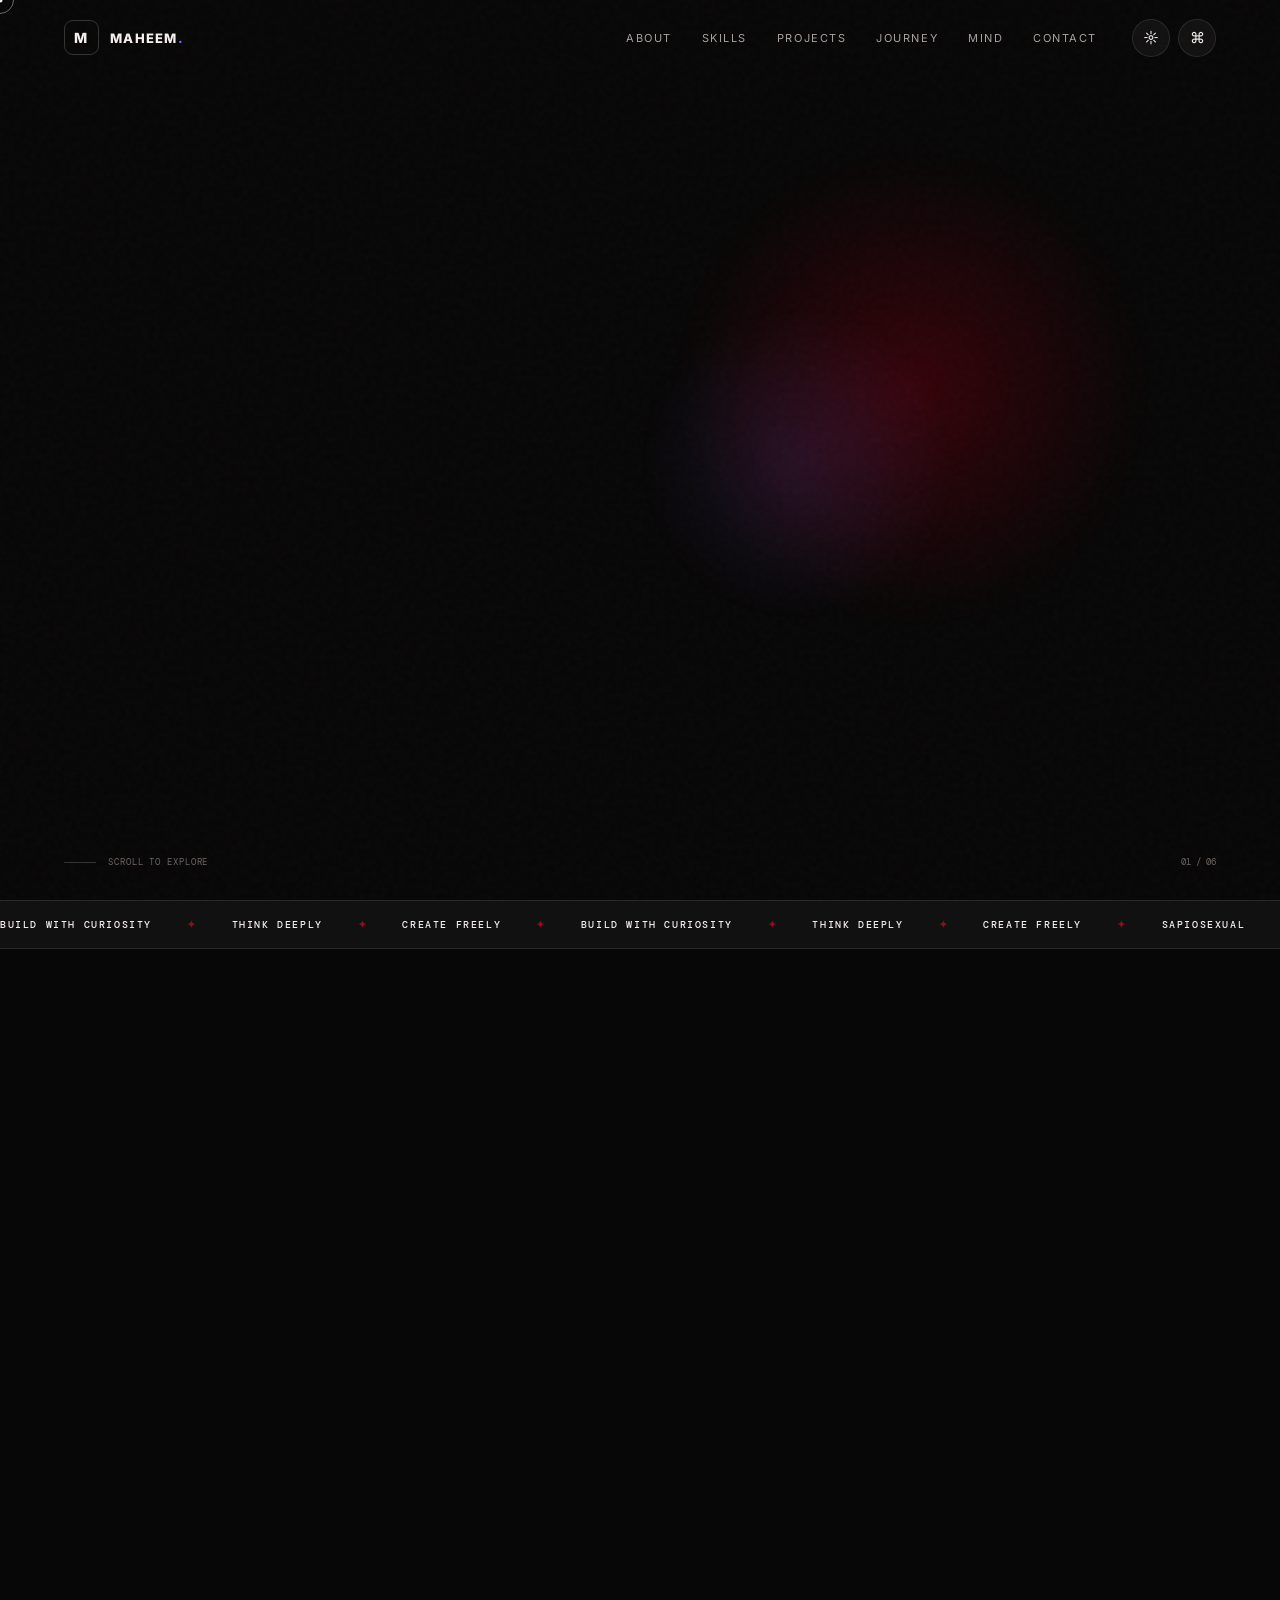
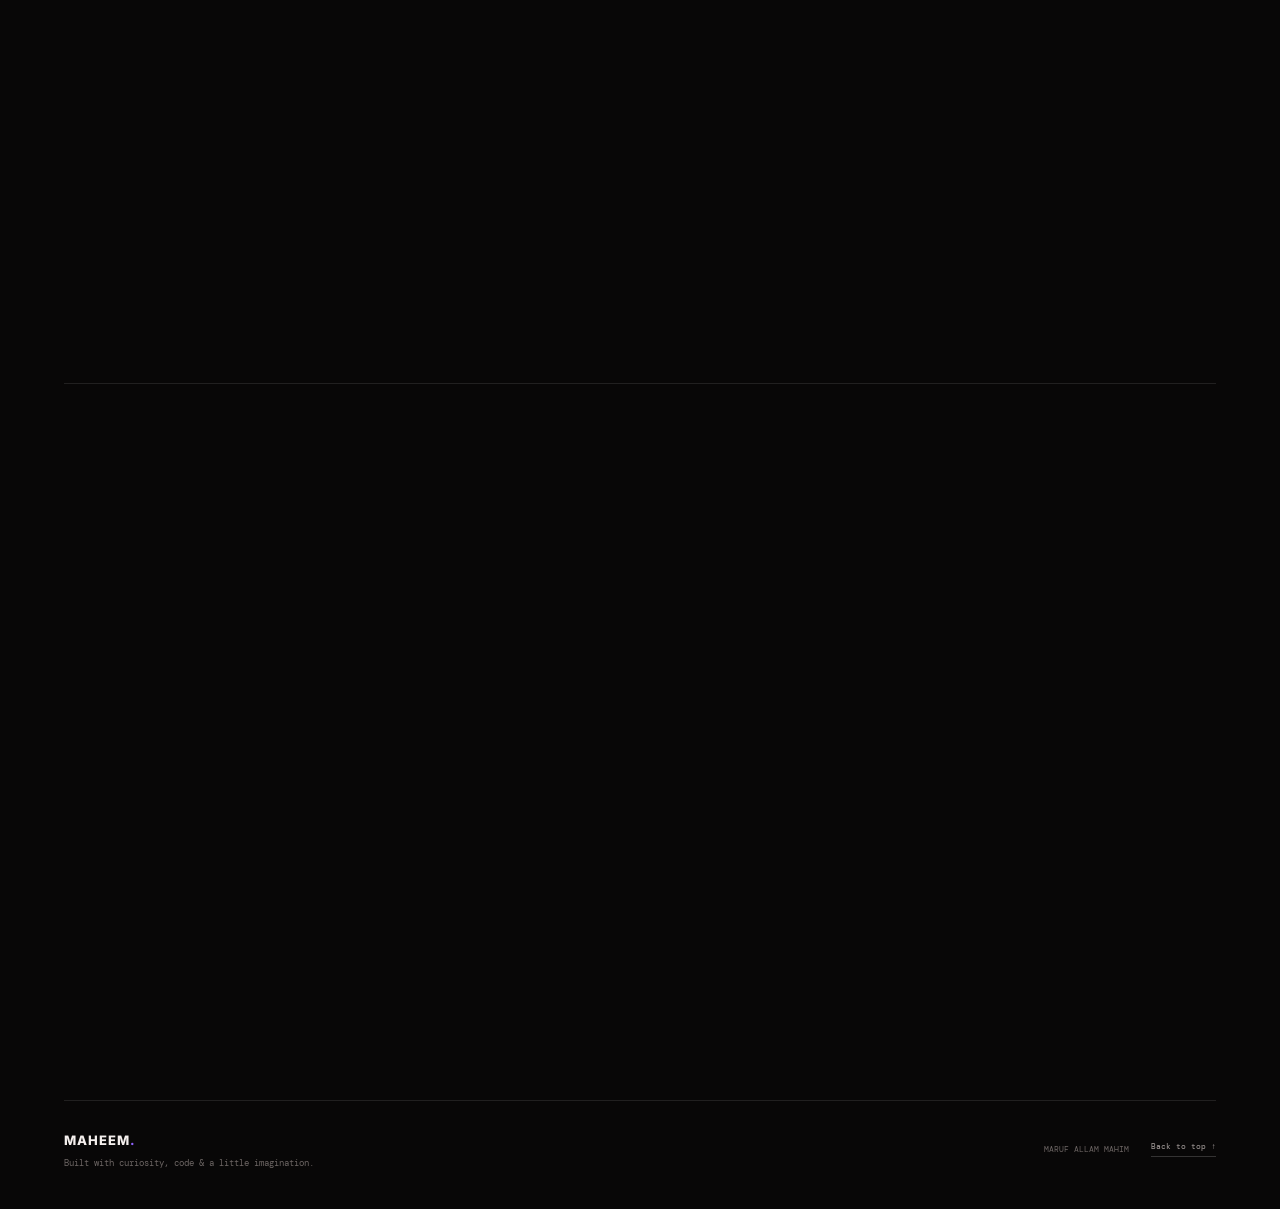
<file: index.html>
<!DOCTYPE html>
<html lang="en" data-theme="dark">
<head>
  <meta charset="UTF-8">
  <meta name="viewport" content="width=device-width, initial-scale=1.0">
  <meta name="theme-color" content="#63000D">
  <meta name="description" content="MARUF ALLAM MAHIM — MAHEEM's PORTFOLIO. Developer, novelist, writer, observer and problem solver. Android developer exploring technology, creativity and ideas.">
  <meta name="author" content="MARUF ALLAM MAHIM">
  <meta property="og:title" content="MARUF ALLAM MAHIM — MAHEEM's PORTFOLIO">
  <meta property="og:description" content="Developer • Novelist • Writer • Observer • Problem Solver">
  <meta property="og:type" content="website">
  <meta property="og:url" content="https://MarufAllamMahim.github.io/">
  <meta name="google-site-verification" content="VFd_uQuJEX0oYqwPrYd0XDRP-dD1o-F6LyBwrhhLYCM">
  <title>MARUF ALLAM MAHIM — MAHEEM's PORTFOLIO</title>
  <link rel="icon" href="assets/favicon.svg" type="image/svg+xml">
  <link rel="preconnect" href="https://fonts.googleapis.com">
  <link rel="preconnect" href="https://fonts.gstatic.com" crossorigin>
  <link href="https://fonts.googleapis.com/css2?family=DM+Mono:wght@400;500&family=Inter:wght@400;500;600;700;800&family=Playfair+Display:ital,wght@0,600;0,700;1,600&display=swap" rel="stylesheet">
  <link rel="stylesheet" href="css/style.css">
  <link rel="stylesheet" href="css/responsive-fix.css">
</head>
<body>
  <div class="preloader" id="preloader" aria-hidden="true">
    <div class="loader-mark">M<span>.</span></div>
    <div class="loader-line"><i></i></div>
  </div>

  <div class="noise" aria-hidden="true"></div>
  <div class="cursor-dot" id="cursorDot" aria-hidden="true"></div>
  <div class="cursor-ring" id="cursorRing" aria-hidden="true"></div>
  <canvas id="spaceCanvas" aria-hidden="true"></canvas>

  <header class="site-header" id="header">
    <a class="brand magnetic" href="#home" aria-label="MAHEEM home">
      <span class="brand-symbol">M</span>
      <span class="brand-name">MAHEEM<span>.</span></span>
    </a>

    <nav class="desktop-nav" aria-label="Primary navigation">
      <a href="#about">About</a>
      <a href="#skills">Skills</a>
      <a href="#projects">Projects</a>
      <a href="#journey">Journey</a>
      <a href="#mind">Mind</a>
      <a href="#contact">Contact</a>
    </nav>

    <div class="header-actions">
      <button class="icon-button" id="themeToggle" type="button" aria-label="Toggle theme" title="Toggle theme">
        <span id="themeIcon">☼</span>
      </button>

      <button class="icon-button command-trigger" id="commandTrigger" type="button" aria-label="Open command palette" title="Command palette">
        <span>⌘</span>
      </button>

      <button class="menu-toggle" id="menuToggle" type="button" aria-label="Open menu" aria-expanded="false">
        <span></span>
        <span></span>
      </button>
    </div>
  </header>

  <div class="mobile-menu" id="mobileMenu" aria-hidden="true">
    <a href="#about">01 — About</a>
    <a href="#skills">02 — Skills</a>
    <a href="#projects">03 — Projects</a>
    <a href="#journey">04 — Journey</a>
    <a href="#mind">05 — From My Mind</a>
    <a href="#contact">06 — Contact</a>
  </div>

  <main>

    <section class="hero section" id="home">
      <div class="hero-orb orb-a"></div>
      <div class="hero-orb orb-b"></div>

      <div class="hero-content reveal">
        <p class="eyebrow">
          <span class="status-dot"></span>
          Currently exploring Android & APIs
        </p>

        <h1>
          MARUF<br>
          <em>ALLAM MAHIM</em>
        </h1>

        <div class="hero-meta">
          <p class="hero-role">
            Developer <span>•</span>
            Novelist <span>•</span>
            Writer <span>•</span>
            Observer <span>•</span>
            Problem Solver
          </p>

          <p class="hero-intro">
            I build things that make life simpler — and explore ideas that make life more interesting.
          </p>
        </div>

        <div class="hero-actions">
          <a class="button button-primary magnetic" href="#projects">
            Explore My Work <span>↗</span>
          </a>

          <a class="button button-ghost magnetic" href="#about">
            More About Me <span>↓</span>
          </a>
        </div>
      </div>

      <div class="hero-quote reveal reveal-delay">
        <span class="quote-mark">“</span>

        <p>
          Behind every dream I carry,<br>
          there is someone I look up to.
        </p>

        <strong>I Think My father is my real hero.</strong>
      </div>

      <div class="scroll-cue" aria-hidden="true">
        <span></span>
        Scroll to explore
      </div>

      <div class="hero-index">01 / 06</div>
    </section>

    <section class="marquee" aria-label="Identity">
      <div class="marquee-track">
        <span>BUILD WITH CURIOSITY</span>
        <b>✦</b>
        <span>THINK DEEPLY</span>
        <b>✦</b>
        <span>CREATE FREELY</span>
        <b>✦</b>

        <span>BUILD WITH CURIOSITY</span>
        <b>✦</b>
        <span>THINK DEEPLY</span>
        <b>✦</b>
        <span>CREATE FREELY</span>
        <b>✦</b>
        <span>SAPIOSEXUAL</span>
        <b>✦</b>
        <span>ALTRUIST</span>
        <b>✦</b>
        <b>✦</b>
        <span>OMNIVERT</span>
        <b>✦</b>
      </div>
    </section>

    <section class="section about-section" id="about">

      <div class="section-heading reveal">
        <span class="section-number">01</span>

        <div>
          <p class="eyebrow">A little about me</p>

          <h2>
            Curious by nature.<br>
            <em>Builder by choice.</em>
          </h2>
        </div>
      </div>

      <div class="about-grid">

        <div class="about-copy reveal">

          <p class="lead">
            I'm a 20-year-old Computer Science student currently in my fifth semester of a Diploma in Engineering at Thakurgaon Polytechnic Institute.
          </p>

          <p>
            I'm not particularly obsessed with the clock. But when an idea gets stuck in my head, it keeps circling around until I understand it — or build something that solves it.
          </p>

          <p>
            Technology became my choice because I love making things simpler. From small tools that remove friction from everyday life to Android applications built from an idea, I enjoy exploring how things work and turning curiosity into something useful.
          </p>

          <p>
            Outside code, you'll often find me with a book. I read novel in my freetime. My first novel was <strong>Dautta</strong> by Sarat Chandra Chattopadhyay. I've read his works extensively, along with the <strong>Srikanta • Devdas • Parineeta</strong> collection. Reading, writing and observing the world quietly shape the way I build.
          </p>

        </div>

        <aside class="about-card reveal reveal-delay">

          <div class="portrait-wrap">

            <!-- YOUR PROFILE PHOTO -->
            <img
              src="assets/profile.jpg"
              alt="MARUF ALLAM MAHIM"
              id="profileImage"
            >

            <div class="portrait-overlay">

              <!--Line for guid to add PHOTOS-->

              <!--
              <span>YOUR PHOTO</span>
              
              <small>Replace assets/profile.jpg</small>-->
              
            </div>

          </div>

          <div class="about-card-footer">
            <span>MAHEEM</span>
            <span>01 — 06</span>
          </div>

        </aside>

      </div>
    </section>

    <section class="section skills-section" id="skills">

      <div class="section-heading reveal">
        <span class="section-number">02</span>

        <div>
          <p class="eyebrow">Tools of the craft</p>

          <h2>
            Things I <em>work with.</em>
          </h2>
        </div>
      </div>

      <div class="skills-layout">

        <div class="skill-intro reveal">

          <p class="big-number">∞</p>

          <p>
            Learning never really has a final version. I'm currently deepening Java, beginning Kotlin and exploring Android development and APIs.
          </p>

          <div class="terminal-mini">
            <span class="terminal-dot"></span>
            <span class="terminal-dot"></span>
            <span class="terminal-dot"></span>

            <code>
              $ whoami<br>
              <b>maheem@curious-mind</b>:~$ build --ideas
            </code>
          </div>

        </div>

        <div class="skill-groups">

          <article class="skill-group reveal">
            <span class="skill-index">01</span>

            <h3>Languages</h3>

            <div class="chips">
              <span>Python</span>
              <span>Java</span>
              <span>Kotlin</span>
              <span>JavaScript</span>
            </div>
          </article>

          <article class="skill-group reveal">
            <span class="skill-index">02</span>

            <h3>Development</h3>

            <div class="chips">
              <span>Android</span>
              <span>Android Studio</span>
              <span>APIs</span>
              <span>App Development</span>
            </div>
          </article>

          <article class="skill-group reveal">
            <span class="skill-index">03</span>

            <h3>Frameworks & Backend</h3>

            <div class="chips">
              <span>Django</span>
              <span>Flask</span>
            </div>
          </article>

          <article class="skill-group reveal">
            <span class="skill-index">04</span>

            <h3>Tools & Systems</h3>

            <div class="chips">
              <span>Git</span>
              <span>GitHub</span>
              <span>Docker</span>
              <span>VS Code</span>
              <span>PyCharm</span>
              <span>Arch Linux + KDE Plasma</span>
            </div>
          </article>

          <article class="skill-group reveal">
            <span class="skill-index">05</span>

            <h3>Exploring</h3>

            <div class="chips">
              <span>Robotics</span>
              <span>Operating Systems</span>
              <span>Android APIs</span>
            </div>
          </article>

        </div>
      </div>
    </section>

    <section class="section projects-section" id="projects">

      <div class="section-heading reveal">

        <span class="section-number">03</span>

        <div>
          <p class="eyebrow">Selected work</p>

          <h2>
            Ideas I turned<br>
            <em>into projects.</em>
          </h2>
        </div>

      </div>

      <div class="project-toolbar reveal">
        <div class="filters" role="group" aria-label="Project filters">
          <button class="filter active" data-filter="all">All</button>
          <button class="filter" data-filter="android">Android</button>
          <button class="filter" data-filter="productivity">Productivity</button>
          <button class="filter" data-filter="web">Web</button>
          <button class="filter" data-filter="linux">Linux</button>
          <button class="filter" data-filter="utility">Utilities</button>
          <button class="filter" data-filter="creative">Creative</button>
          <button class="filter" data-filter="experimental">Experimental</button>
        </div>
        <span class="project-count" id="projectCount">07 projects</span>
      </div>

      <div class="projects-grid" id="projectsGrid">

        <article class="project-card featured reveal" data-category="android experimental">
          <div class="project-visual meemo-visual" aria-hidden="true">
            <div class="visual-grid"></div>
            <div class="assistant-ui">
              <span class="assistant-orb"></span>
              <small>MEEMO</small>
              <strong>How can I help?</strong>
              <div class="assistant-wave"><i></i><i></i><i></i><i></i><i></i></div>
            </div>
            <span class="project-label">ANDROID ASSISTANT</span>
          </div>
          <div class="project-info">
            <div class="project-top"><span>01 / ANDROID</span><span>IN DEVELOPMENT</span></div>
            <h3>Meemo</h3>
            <p>An Android digital-assistant project exploring a unified voice-and-text command experience, capability-aware device actions and optional AI integrations.</p>
            <div class="project-tags"><span>Kotlin</span><span>Android</span><span>Jetpack Compose</span><span>AI</span></div>
            <div class="project-links">
              <a href="https://github.com/marufallammahim/Meemo" target="_blank" rel="noopener noreferrer">Repository <span>↗</span></a>
            </div>
          </div>
        </article>

        <article class="project-card reveal" data-category="android productivity">
          <div class="project-visual mindvault-visual" aria-hidden="true">
            <div class="visual-grid"></div>
            <div class="project-art">
              <span class="art-kicker">PERSONAL KNOWLEDGE SPACE</span>
              <strong class="art-mark">MV</strong>
              <span class="art-caption">Capture · Connect · Recall</span>
              <div class="art-lines"><i></i><i></i><i></i></div>
            </div>
            <span class="project-label">OFFLINE-FIRST PRODUCTIVITY</span>
          </div>
          <div class="project-info">
            <div class="project-top"><span>02 / PRODUCTIVITY</span><span>ACTIVE PROJECT</span></div>
            <h3>MindVault Archive</h3>
            <p>An offline-first notes and knowledge workspace for organizing ideas, tasks and connected information, with Markdown, full-text search, version history and local backup tools.</p>
            <div class="project-tags"><span>Flutter</span><span>Dart</span><span>SQLite</span><span>Riverpod</span></div>
            <div class="project-links">
              <a href="https://github.com/marufallammahim/MindVaultArchive" target="_blank" rel="noopener noreferrer">Repository <span>↗</span></a>
            </div>
          </div>
        </article>

        <article class="project-card reveal" data-category="android experimental">
          <div class="project-visual rgb-visual" aria-hidden="true">
            <div class="visual-grid"></div>
            <div class="project-art">
              <span class="art-kicker">LIGHTING CONTROL</span>
              <strong class="art-mark">RGB</strong>
              <span class="art-caption">Color · Brightness · Remote</span>
              <div class="rgb-swatches"><i></i><i></i><i></i><i></i><i></i></div>
            </div>
            <span class="project-label">ANDROID · IR REMOTE</span>
          </div>
          <div class="project-info">
            <div class="project-top"><span>03 / ANDROID</span><span>HARDWARE-DEPENDENT</span></div>
            <h3>RGB Remote</h3>
            <p>An Android remote-control app for compatible RGB LED lighting, combining a Flutter interface with native Kotlin integration. Device compatibility depends on supported infrared hardware.</p>
            <div class="project-tags"><span>Flutter</span><span>Dart</span><span>Kotlin</span><span>Android</span></div>
            <div class="project-links">
              <a href="https://github.com/marufallammahim/RGB-Remote" target="_blank" rel="noopener noreferrer">Repository <span>↗</span></a>
            </div>
          </div>
        </article>

        <article class="project-card reveal" data-category="web utility">
          <div class="project-visual laptop-visual" aria-hidden="true">
            <div class="visual-grid"></div>
            <div class="project-art laptop-art">
              <span class="art-kicker">INSPECTION WORKSPACE</span>
              <strong class="art-mark">01<span> / 10</span></strong>
              <span class="art-caption">Inspect · Record · Decide</span>
              <div class="laptop-screen"><i></i><i></i><i></i></div>
            </div>
            <span class="project-label">WINDOWS 10 / 11 GUIDE</span>
          </div>
          <div class="project-info">
            <div class="project-top"><span>04 / WEB</span><span>PRIVATE REPOSITORY</span></div>
            <h3>Used Laptop Buying Guidelines</h3>
            <p>A client-side inspection guide for evaluating second-hand Windows laptops, with structured checks, seller-claim notes and locally stored inspection progress. It does not execute system commands.</p>
            <div class="project-tags"><span>HTML</span><span>CSS</span><span>JavaScript</span><span>LocalStorage</span></div>
            <div class="project-links">
              <span class="coming">Private project · repository access restricted</span>
            </div>
          </div>
        </article>

        <article class="project-card reveal" data-category="linux utility">
          <div class="project-visual monitor-visual" aria-hidden="true">
            <div class="visual-grid"></div>
            <div class="project-art">
              <span class="art-kicker">DESKTOP TELEMETRY</span>
              <strong class="art-mark">SYS<span>.</span></strong>
              <span class="art-caption">CPU · GPU · Memory · Sensors</span>
              <div class="monitor-bars"><i></i><i></i><i></i><i></i><i></i><i></i></div>
            </div>
            <span class="project-label">GNOME SHELL 51</span>
          </div>
          <div class="project-info">
            <div class="project-top"><span>05 / LINUX</span><span>GNOME EXTENSION</span></div>
            <h3>System Monitor Premium</h3>
            <p>A GNOME Shell extension for a live system dashboard, covering CPU, GPU, memory, storage, battery and sensor telemetry where the hardware and drivers expose those readings.</p>
            <div class="project-tags"><span>JavaScript</span><span>GJS</span><span>GNOME 51</span><span>Linux</span></div>
            <div class="project-links">
              <a href="https://github.com/marufallammahim/System-Monitor-Premium" target="_blank" rel="noopener noreferrer">Repository <span>↗</span></a>
            </div>
          </div>
        </article>

        <article class="project-card reveal" data-category="linux utility">
          <div class="project-visual speed-visual" aria-hidden="true">
            <div class="visual-grid"></div>
            <div class="project-art">
              <span class="art-kicker">NETWORK ACTIVITY</span>
              <strong class="art-mark">↕</strong>
              <span class="art-caption">Download / Upload</span>
              <div class="speed-wave"><i></i><i></i><i></i><i></i><i></i><i></i><i></i></div>
            </div>
            <span class="project-label">GNOME TOP BAR</span>
          </div>
          <div class="project-info">
            <div class="project-top"><span>06 / LINUX</span><span>GNOME EXTENSION</span></div>
            <h3>Show Connection Speed</h3>
            <p>A lightweight GNOME Shell extension that displays live download and upload speeds in the desktop panel, making network activity easy to glance at.</p>
            <div class="project-tags"><span>JavaScript</span><span>GJS</span><span>GNOME Shell 51</span><span>Linux</span></div>
            <div class="project-links">
              <a href="https://github.com/marufallammahim/Show-Connection-Speed" target="_blank" rel="noopener noreferrer">Repository <span>↗</span></a>
            </div>
          </div>
        </article>

        <article class="project-card reveal" data-category="productivity creative">
          <div class="project-visual thoughts-visual" aria-hidden="true">
            <div class="visual-grid"></div>
            <div class="project-art">
              <span class="art-kicker">A SPACE FOR IDEAS</span>
              <strong class="art-mark">...</strong>
              <span class="art-caption">Thought → Draft → Create</span>
              <div class="thought-lines"><i></i><i></i><i></i></div>
            </div>
            <span class="project-label">CONCEPT · EARLY STAGE</span>
          </div>
          <div class="project-info">
            <div class="project-top"><span>07 / PRODUCTIVITY</span><span>PROJECT CONCEPT</span></div>
            <h3>ThoughtsDrafts</h3>
            <p>A minimalist notepad concept for capturing fleeting ideas in a focused, distraction-free space and giving raw thoughts room to grow into drafts.</p>
            <div class="project-tags"><span>Notepad</span><span>Writing</span><span>Productivity</span><span>MIT License</span></div>
            <div class="project-links">
              <a href="https://github.com/marufallammahim/ThoughtsDrafts" target="_blank" rel="noopener noreferrer">Repository <span>↗</span></a>
              <span class="coming">Concept stage · implementation not yet published</span>
            </div>
          </div>
        </article>

      </div>
    </section>

    <section class="section journey-section" id="journey">

      <div class="section-heading reveal">

        <span class="section-number">04</span>

        <div>

          <p class="eyebrow">
            The journey so far
          </p>

          <h2>
            Still learning.<br>
            <em>Still building.</em>
          </h2>

        </div>

      </div>

      <div class="timeline">

        <div class="timeline-item reveal">

          <span class="timeline-year">
            01
          </span>

          <div>
            <h3>
              Curiosity came first
            </h3>

            <p>
              A natural habit of noticing small details turned into a fascination with how things work.
            </p>
          </div>

        </div>

        <div class="timeline-item reveal">

          <span class="timeline-year">
            02
          </span>

          <div>

            <h3>
              Computer Science
            </h3>

            <p>
              Started a Diploma in Engineering in Computer Science at Thakurgaon Polytechnic Institute.
            </p>

          </div>

        </div>

        <div class="timeline-item reveal">

          <span class="timeline-year">
            03
          </span>

          <div>

            <h3>
              From code to creation
            </h3>

            <p>
              Learned Python, Java and JavaScript while exploring tools, systems and development workflows.
            </p>

          </div>

        </div>

        <div class="timeline-item reveal">

          <span class="timeline-year">
            04
          </span>

          <div>

            <h3>
              Android became the focus
            </h3>

            <p>
              Started building and experimenting with Android applications, APIs and ideas such as Meemo.
            </p>

          </div>

        </div>

        <div class="timeline-item active reveal">

          <span class="timeline-year">
            NOW
          </span>

          <div>

            <h3>
              Java → Kotlin → Android
            </h3>

            <p>
              Completing Java, starting Kotlin and working on Echo-Music while turning unfinished ideas into complete, free projects.
            </p>

          </div>

        </div>

      </div>
    </section>

    <section class="section mind-section" id="mind">

      <div class="section-heading reveal">

        <span class="section-number">
          05
        </span>

        <div>

          <p class="eyebrow">
            From my mind
          </p>

          <h2>
            Code is one language.<br>
            <em>Stories are another.</em>
          </h2>

        </div>

      </div>

      <div class="mind-grid">

        <article class="reading-card reveal">

          <span class="card-kicker">
            BOOKS & STORIES
          </span>

          <h3>
            Where my imagination<br>
            likes to wander.
          </h3>

          <p>
            My first novel was <em>Dutta</em> by Sarat Chandra Chattopadhyay. I have also explored his works extensively and read the Feluda collection.
          </p>

          <div class="book-stack">
            <span>DUTTA</span>
            <span>FELUDA</span>
            <span>শরৎচন্দ্র</span>
          </div>

        </article>

        <article
          class="quote-card reveal reveal-delay"
          id="quoteCard"
        >

          <span class="card-kicker">
            A THOUGHT
          </span>

          <div class="quote-display">

            <span>“</span>

            <p id="rotatingQuote">
              Hard work is difficult to begin, but its taste is worth everything.
            </p>

          </div>

          <button
            class="text-button"
            id="nextQuote"
            type="button"
          >
            Another thought ↗
          </button>

        </article>

        <article class="statement-card reveal">

          <span class="card-kicker">
            MY APPROACH
          </span>

          <p>
            When something gets stuck in my head, I don't like leaving it there. I keep exploring until the question becomes an answer, a tool, a story — or at least a better question.
          </p>

        </article>

      </div>

    </section>

    <section class="section now-section">

      <div class="now-card reveal">

        <div class="now-icon">
          <span></span>
        </div>

        <div>

          <p class="eyebrow">
            Currently exploring
          </p>

          <h2>
            Android Development <em>+ APIs</em>
          </h2>

          <p>
            Learning Kotlin, completing Java and experimenting with MEEMO.
          </p>

        </div>

        <span class="live-badge">
          <i></i>
          ACTIVE
        </span>

      </div>

    </section>

    <section class="section contact-section" id="contact">

      <div class="contact-head reveal">

        <p class="eyebrow">
          06 — Let's connect
        </p>

        <h2>
          Have an idea?<br>
          <em>Let's make it real.</em>
        </h2>

      </div>

      <div class="contact-grid">

        <div class="contact-copy reveal">

          <p>
            I'm interested in ideas, technology, Android development and creative projects. If you want to say hello, collaborate or simply talk about something interesting, my inbox is open.
          </p>

          <a
            class="email-link"
            href="mailto:marufallammahim@yahoo.com"
          >
            marufallammahim@yahoo.com
            <span>↗</span>
          </a>

        </div>

        <div class="social-grid reveal reveal-delay">

          <a
            href="https://github.com/marufallammahim"
            target="_blank"
            rel="noopener noreferrer"
          >
            <span>GitHub</span>
            <b>↗</b>
          </a>

          <a
            href="https://www.linkedin.com/in/marufallammahim/"
            target="_blank"
            rel="noopener noreferrer"
          >
            <span>LinkedIn</span>
            <b>↗</b>
          </a>

          <a
            href="https://www.facebook.com/marufallammahim"
            target="_blank"
            rel="noopener noreferrer"
          >
            <span>Facebook</span>
            <b>↗</b>
          </a>

          <a
            href="https://www.instagram.com/marufallammahim"
            target="_blank"
            rel="noopener noreferrer"
          >
            <span>Instagram</span>
            <b>↗</b>
          </a>

          <a
            href="https://x.com/marufallammahim"
            target="_blank"
            rel="noopener noreferrer"
          >
            <span>X / Twitter</span>
            <b>↗</b>
          </a>

          <a
            href="https://www.youtube.com/@MarufAllamMahim"
            target="_blank"
            rel="noopener noreferrer"
          >
            <span>YouTube</span>
            <b>↗</b>
          </a>

        </div>

      </div>

    </section>

  </main>

  <footer class="footer">

    <div>

      <span class="footer-logo">
        MAHEEM<span>.</span>
      </span>

      <p>
        Built with curiosity, code & a little imagination.
      </p>

    </div>

    <div class="footer-right">

      <span id="year"></span>

      <span>
        MARUF ALLAM MAHIM
      </span>

      <button
        id="topButton"
        type="button"
      >
        Back to top ↑
      </button>

    </div>

  </footer>

  <div
    class="command-overlay"
    id="commandOverlay"
    aria-hidden="true"
  >

    <div
      class="command-panel"
      role="dialog"
      aria-modal="true"
      aria-label="Command palette"
    >

      <div class="command-search">

        <span>⌘</span>

        <input
          id="commandInput"
          type="text"
          placeholder="Type a command..."
          autocomplete="off"
        >

      </div>

      <div
        class="command-list"
        id="commandList"
      >

        <button data-command="about">

          <kbd>01</kbd>

          <span>
            Go to About
          </span>

          <i>↵</i>

        </button>

        <button data-command="projects">

          <kbd>02</kbd>

          <span>
            Explore Projects
          </span>

          <i>↵</i>

        </button>

        <button data-command="skills">

          <kbd>03</kbd>

          <span>
            View Skills
          </span>

          <i>↵</i>

        </button>

        <button data-command="mind">

          <kbd>04</kbd>

          <span>
            Read From My Mind
          </span>

          <i>↵</i>

        </button>

        <button data-command="contact">

          <kbd>05</kbd>

          <span>
            Contact MAHEEM
          </span>

          <i>↵</i>

        </button>

        <button data-command="theme">

          <kbd>06</kbd>

          <span>
            Toggle Theme
          </span>

          <i>↵</i>

        </button>

      </div>

      <div class="command-foot">
        ESC to close
        <span>⌘ K</span>
      </div>

    </div>

  </div>

  <div
    class="toast"
    id="toast"
    role="status"
    aria-live="polite"
  ></div>

  <script src="js/script.js"></script>

</body>
  </html>
</file>
<file: css/style.css>
:root {
  --bg: #080707;
  --bg-soft: #0f0d0d;
  --surface: rgba(255,255,255,.045);
  --surface-strong: #141010;
  --text: #f4efed;
  --muted: #a9a19f;
  --faint: #6d6664;
  --line: rgba(255,255,255,.10);
  --line-strong: rgba(255,255,255,.18);
  --burgundy: #63000d;
  --burgundy-2: #8d1020;
  --purple: #8f63ff;
  --purple-soft: #b49bff;
  --success: #a4e7bd;
  --shadow: 0 30px 80px rgba(0,0,0,.35);
  --max: 1240px;
  --ease: cubic-bezier(.22,.61,.36,1);
}


/* =========================================================
   MAHEEM PORTFOLIO — FINAL LIGHT MODE
   Warm Ivory / Cream / Editorial / High Contrast
   ========================================================= */

html[data-theme="light"] {

  /* ---------- Main Background ---------- */

  --bg: #EAE1D5;
  --bg-soft: #E1D6C8;

  /* ---------- Surfaces / Cards ---------- */

  --surface: #F4EEE5;
  --surface-strong: #DED2C4;

  /* ---------- Typography ---------- */

  --text: #211A18;
  --muted: #5D544E;
  --faint: #766B64;

  /* ---------- Borders ---------- */

  --line: rgba(83, 65, 54, .16);
  --line-strong: rgba(83, 65, 54, .26);

  /* ---------- Brand ---------- */

  --burgundy: #63000D;
  --burgundy-2: #7A1523;

  --purple: #6547A8;
  --purple-soft: #7355B7;

  --primary: #63000D;
  --primary-dark: #4D0913;
  --accent: #6547A8;

  --success: #267357;

  /* ---------- Shadows ---------- */

  --shadow:
    0 28px 70px rgba(67, 48, 37, .13);

  --shadow-soft:
    0 12px 35px rgba(67, 48, 37, .075);
}


/* =========================================================
   LIGHT MODE — BODY
   ========================================================= */

html[data-theme="light"] body {

  background:
    radial-gradient(
      circle at 82% 18%,
      rgba(122, 21, 35, .055),
      transparent 28%
    ),
    radial-gradient(
      circle at 15% 72%,
      rgba(101, 71, 168, .035),
      transparent 30%
    ),
    linear-gradient(
      180deg,
      #EEE6DC 0%,
      #EAE1D5 48%,
      #E7DDD1 100%
    );

  color: var(--text);
}


/* =========================================================
   LIGHT MODE — MAIN TEXT
   ========================================================= */

html[data-theme="light"] p,
html[data-theme="light"] li,
html[data-theme="light"] span {
  color: inherit;
}


/* =========================================================
   LIGHT MODE — SECONDARY TEXT
   ========================================================= */

html[data-theme="light"] .muted,
html[data-theme="light"] .subtitle,
html[data-theme="light"] .description,
html[data-theme="light"] .meta {
  color: var(--muted);
}


/* =========================================================
   LIGHT MODE — CARDS
   ========================================================= */

html[data-theme="light"] .card,
html[data-theme="light"] .project-card,
html[data-theme="light"] .quote-card,
html[data-theme="light"] .about-card,
html[data-theme="light"] .explore-card {

  background: rgba(244, 238, 229, .94);

  border-color: var(--line);

  box-shadow: var(--shadow-soft);
}


/* =========================================================
   LIGHT MODE — CARD HOVER
   ========================================================= */

html[data-theme="light"] .card:hover,
html[data-theme="light"] .project-card:hover,
html[data-theme="light"] .quote-card:hover,
html[data-theme="light"] .about-card:hover,
html[data-theme="light"] .explore-card:hover {

  background: #F8F2E9;

  border-color: var(--line-strong);

  box-shadow:
    0 25px 65px rgba(67, 48, 37, .14);
}


/* =========================================================
   LIGHT MODE — HEADINGS
   ========================================================= */

html[data-theme="light"] h1,
html[data-theme="light"] h2,
html[data-theme="light"] h3,
html[data-theme="light"] h4 {

  color: #211A18;
}


/* =========================================================
   LIGHT MODE — LINKS
   ========================================================= */

html[data-theme="light"] a {
  color: #63000D;
}

html[data-theme="light"] a:hover {
  color: #4D0913;
}


/* =========================================================
   LIGHT MODE — BRAND / BURGUNDY
   ========================================================= */

html[data-theme="light"] .burgundy,
html[data-theme="light"] .primary,
html[data-theme="light"] .accent-burgundy {

  color: #63000D;
}


/* =========================================================
   LIGHT MODE — PURPLE
   ========================================================= */

html[data-theme="light"] .purple,
html[data-theme="light"] .lavender,
html[data-theme="light"] .accent-purple {

  color: #6547A8;
}


/* =========================================================
   LIGHT MODE — GREEN STATUS
   ========================================================= */

html[data-theme="light"] .green,
html[data-theme="light"] .status,
html[data-theme="light"] .available {

  color: #267357;
}


/* =========================================================
   LIGHT MODE — TAGS / PILLS
   ========================================================= */

html[data-theme="light"] .tag,
html[data-theme="light"] .pill {

  color: #4B423D;

  background: #E8DED2;

  border-color: #C9BCAE;
}


/* =========================================================
   LIGHT MODE — BUTTONS
   ========================================================= */

html[data-theme="light"] .btn-primary,
html[data-theme="light"] .primary-btn {

  background: #211A18;

  color: #F7F0E7;

  border-color: #211A18;
}


html[data-theme="light"] .btn-primary:hover,
html[data-theme="light"] .primary-btn:hover {

  background: #63000D;

  color: #FFF8F1;

  border-color: #63000D;
}


/* =========================================================
   LIGHT MODE — SECONDARY BUTTON
   ========================================================= */

html[data-theme="light"] .btn-secondary,
html[data-theme="light"] .secondary-btn {

  background: rgba(244, 238, 229, .72);

  color: #211A18;

  border-color: #C9BCAE;
}


html[data-theme="light"] .btn-secondary:hover,
html[data-theme="light"] .secondary-btn:hover {

  background: #E1D6C8;

  border-color: #AE9F91;
}


/* =========================================================
   LIGHT MODE — NAVIGATION
   ========================================================= */

html[data-theme="light"] header,
html[data-theme="light"] .navbar,
html[data-theme="light"] .nav {

  background: rgba(234, 225, 213, .88);

  border-color: rgba(174, 159, 145, .55);
}


/* =========================================================
   LIGHT MODE — NAV TEXT
   ========================================================= */

html[data-theme="light"] nav a {

  color: #3F3732;
}

html[data-theme="light"] nav a:hover {

  color: #63000D;
}


/* =========================================================
   LIGHT MODE — PROJECT METADATA
   ========================================================= */

html[data-theme="light"] .project-meta,
html[data-theme="light"] .project-number,
html[data-theme="light"] .project-category {

  color: #766B64;
}


/* =========================================================
   LIGHT MODE — QUOTE MARK
   ========================================================= */

html[data-theme="light"] .quote-mark {

  color: #63000D;
}


/* =========================================================
   LIGHT MODE — DIVIDERS
   ========================================================= */

html[data-theme="light"] hr,
html[data-theme="light"] .divider {

  border-color: #C9BCAE;
}


/* =========================================================
   LIGHT MODE — INPUTS
   ========================================================= */

html[data-theme="light"] input,
html[data-theme="light"] textarea,
html[data-theme="light"] select {

  background: #F5EFE7;

  color: #211A18;

  border-color: #C9BCAE;
}


html[data-theme="light"] input::placeholder,
html[data-theme="light"] textarea::placeholder {

  color: #766B64;
}


/* =========================================================
   LIGHT MODE — SELECTION
   ========================================================= */

html[data-theme="light"] ::selection {

  background: #63000D;

  color: #FFF8F1;
}


/* =========================================================
   LIGHT MODE — FOCUS
   ========================================================= */

html[data-theme="light"] :focus-visible {

  outline: 2px solid #6547A8;

  outline-offset: 3px;
}


/* =========================================================
   LIGHT MODE — FEATURE AREAS
   ========================================================= */

html[data-theme="light"] .featured,
html[data-theme="light"] .exploring,
html[data-theme="light"] .feature-card {

  background:
    linear-gradient(
      135deg,
      rgba(210, 188, 187, .36),
      rgba(244, 238, 229, .94)
    );

  border-color: #CBB8B5;
}


/* =========================================================
   LIGHT MODE — CURRENTLY EXPLORING
   ========================================================= */

html[data-theme="light"] .exploring h2,
html[data-theme="light"] .exploring h3 {

  color: #211A18;
}


html[data-theme="light"] .exploring .accent {

  color: #6547A8;
}


/* =========================================================
   LIGHT MODE — REDUCE WASHED OUT EFFECT
   ========================================================= */

html[data-theme="light"] .faint,
html[data-theme="light"] .subtle,
html[data-theme="light"] .caption {

  opacity: 1;

  color: #766B64;
}


/* =========================================================
   LIGHT MODE — NOW CARD
   ========================================================= */

html[data-theme="light"] .now-card {

  background:
    linear-gradient(
      100deg,
      rgba(99, 0, 13, .075),
      rgba(101, 71, 168, .035)
    );

  border-color: var(--line);
}


/* =========================================================
   LIGHT MODE — TERMINAL
   ========================================================= */

html[data-theme="light"] .terminal-mini {

  background: rgba(244, 238, 229, .82);

  border-color: var(--line);
}


/* =========================================================
   LIGHT MODE — SKILL GROUPS
   ========================================================= */

html[data-theme="light"] .skill-groups {

  border-color: var(--line);
}


/* =========================================================
   LIGHT MODE — CHIP TEXT
   ========================================================= */

html[data-theme="light"] .chips span,
html[data-theme="light"] .project-tags span {

  color: #5D544E;

  background: rgba(232, 222, 210, .42);

  border-color: var(--line);
}


/* =========================================================
   LIGHT MODE — ABOUT PORTRAIT
   ========================================================= */

html[data-theme="light"] .portrait-wrap {

  background: #DED2C4;
}


/* =========================================================
   LIGHT MODE — COMMAND PANEL
   ========================================================= */

html[data-theme="light"] .command-overlay {

  background: rgba(43, 31, 25, .32);
}


html[data-theme="light"] .command-panel {

  background: #F0E8DE;

  border-color: var(--line-strong);
}


/* =========================================================
   LIGHT MODE — TOAST
   ========================================================= */

html[data-theme="light"] .toast {

  background: #F0E8DE;

  border-color: var(--line-strong);
}


/* =========================================================
   LIGHT MODE — MOBILE MENU
   ========================================================= */

html[data-theme="light"] .mobile-menu {

  background:
    rgba(234, 225, 213, .96);
}


/* =========================================================
   LIGHT MODE — HERO ACCENTS
   ========================================================= */

html[data-theme="light"] .hero h1 em {

  -webkit-text-stroke:
    1px rgba(33, 26, 24, .72);
}


html[data-theme="light"] .hero-role {

  color: #6547A8;
}


html[data-theme="light"] .hero-role span {

  color: #63000D;
}


/* =========================================================
   LIGHT MODE — BIG NUMBER
   ========================================================= */

html[data-theme="light"] .big-number {

  color: #7A1523;
}


/* =========================================================
   LIGHT MODE — SECTION NUMBERS
   ========================================================= */

html[data-theme="light"] .section-number {

  color: #7A1523;
}


/* =========================================================
   LIGHT MODE — MARQUEE
   ========================================================= */

html[data-theme="light"] .marquee {

  background: rgba(244, 238, 229, .58);

  border-color: var(--line);
}


html[data-theme="light"] .marquee-track b {

  color: #63000D;
}


/* =========================================================
   LIGHT MODE — TEXT BUTTON
   ========================================================= */

html[data-theme="light"] .text-button {

  color: #3F3732;

  border-color: var(--line-strong);
}


/* =========================================================
   LIGHT MODE — READING CARD
   ========================================================= */

html[data-theme="light"] .reading-card {

  background:
    linear-gradient(
      145deg,
      rgba(244, 238, 229, .98),
      rgba(231, 220, 207, .94)
    );
}


/* =========================================================
   LIGHT MODE — QUOTE CARD
   ========================================================= */

html[data-theme="light"] .quote-card {

  background:
    linear-gradient(
      145deg,
      rgba(244, 238, 229, .98),
      rgba(231, 220, 207, .90)
    );
}


/* =========================================================
   LIGHT MODE — QUOTE DISPLAY
   ========================================================= */

html[data-theme="light"] .quote-display > span {

  color: #6547A8;
}


/* =========================================================
   LIGHT MODE — STATEMENT CARD
   ========================================================= */

html[data-theme="light"] .statement-card {

  background: rgba(244, 238, 229, .90);
}


/* =========================================================
   LIGHT MODE — EMAIL
   ========================================================= */

html[data-theme="light"] .email-link {

  color: #211A18;

  border-color: var(--line-strong);
}


html[data-theme="light"] .email-link span {

  color: #6547A8;
}


/* =========================================================
   LIGHT MODE — SOCIAL LINKS
   ========================================================= */

html[data-theme="light"] .social-grid {

  border-color: var(--line);
}


html[data-theme="light"] .social-grid a {

  border-color: var(--line);

  color: #3F3732;
}


html[data-theme="light"] .social-grid a:hover b {

  color: #6547A8;
}


/* =========================================================
   LIGHT MODE — FOOTER
   ========================================================= */

html[data-theme="light"] .footer {

  border-color: var(--line);
}


/* =========================================================
   LIGHT MODE — FOOTER TEXT
   ========================================================= */

html[data-theme="light"] .footer p,
html[data-theme="light"] .footer-right {

  color: #766B64;
}


/* =========================================================
   LIGHT MODE — TOP BUTTON
   ========================================================= */

html[data-theme="light"] #topButton {

  color: #5D544E;

  border-color: var(--line-strong);
}


/* =========================================================
   UNIVERSAL BOX SIZING
   ========================================================= */

* {
  box-sizing: border-box;
}


/* =========================================================
   FIX: Prevent page-level horizontal overflow
   ========================================================= */

html,
body {
  width: 100%;
  max-width: 100%;
  overflow-x: hidden;
}


html {
  scroll-behavior: smooth;
}


body {
  margin: 0;
  background: var(--bg);
  color: var(--text);
  font-family: Inter, system-ui, sans-serif;
  overflow-x: hidden;
  transition: background .35s ease, color .35s ease;
}


body.menu-open,
body.command-open {
  overflow: hidden;
}


a {
  color: inherit;
  text-decoration: none;
}


button,
input {
  font: inherit;
}


button {
  color: inherit;
}


::selection {
  background: var(--burgundy);
  color: white;
}


/* =========================================================
   NOISE
   ========================================================= */

.noise {
  position: fixed;
  inset: 0;
  z-index: 20;
  pointer-events: none;
  opacity: .035;
  background-image: url("data:image/svg+xml,%3Csvg viewBox='0 0 180 180' xmlns='http://www.w3.org/2000/svg'%3E%3Cfilter id='n'%3E%3CfeTurbulence type='fractalNoise' baseFrequency='.9' numOctaves='3' stitchTiles='stitch'/%3E%3C/filter%3E%3Crect width='100%25' height='100%25' filter='url(%23n)' opacity='.7'/%3E%3C/svg%3E");
}


/* =========================================================
   SPACE CANVAS
   ========================================================= */

#spaceCanvas {
  position: fixed;
  inset: 0;
  z-index: -2;
  opacity: .6;
  pointer-events: none;
}


/* =========================================================
   PRELOADER
   ========================================================= */

.preloader {
  position: fixed;
  inset: 0;
  z-index: 1000;
  display: grid;
  place-content: center;
  gap: 22px;
  background: var(--bg);
  transition: opacity .7s ease, visibility .7s ease;
}


.preloader.done {
  opacity: 0;
  visibility: hidden;
}


.loader-mark {
  font-size: 52px;
  font-weight: 800;
  letter-spacing: -.08em;
}


.loader-mark span,
.brand-name span,
.footer-logo span {
  color: var(--purple);
}


.loader-line {
  width: 160px;
  height: 2px;
  background: var(--line);
  overflow: hidden;
}


.loader-line i {
  display: block;
  height: 100%;
  width: 45%;
  background: var(--burgundy-2);
  animation: load 1.2s var(--ease) infinite;
}


@keyframes load {
  from {
    transform: translateX(-110%);
  }

  to {
    transform: translateX(350%);
  }
}


/* =========================================================
   HEADER
   ========================================================= */

.site-header {
  position: fixed;
  top: 0;
  left: 0;
  right: 0;
  z-index: 100;
  height: 76px;
  padding: 0 4vw;
  display: flex;
  align-items: center;
  justify-content: space-between;
  border-bottom: 1px solid transparent;
  transition: background .3s, border .3s, backdrop-filter .3s;
}


.site-header.scrolled {
  background: color-mix(in srgb, var(--bg) 78%, transparent);
  backdrop-filter: blur(18px);
  border-color: var(--line);
}


/* =========================================================
   BRAND
   ========================================================= */

.brand {
  display: flex;
  align-items: center;
  gap: 11px;
  font-weight: 800;
  letter-spacing: .08em;
  min-width: 0;
  flex-shrink: 1;
}


.brand-symbol {
  width: 35px;
  height: 35px;
  display: grid;
  place-items: center;
  border: 1px solid var(--line-strong);
  border-radius: 9px;
  font-size: 14px;
  flex-shrink: 0;
}


.brand-name {
  font-size: 13px;
  white-space: nowrap;
}


/* =========================================================
   DESKTOP NAV
   ========================================================= */

.desktop-nav {
  display: flex;
  gap: 30px;
  margin-left: auto;
  margin-right: 35px;
}


.desktop-nav a {
  font-size: 11px;
  text-transform: uppercase;
  letter-spacing: .14em;
  color: var(--muted);
  transition: color .2s;
}


.desktop-nav a:hover {
  color: var(--text);
}


/* =========================================================
   HEADER ACTIONS
   ========================================================= */

.header-actions {
  display: flex;
  gap: 8px;
  flex-shrink: 0;
}


/* =========================================================
   ICON BUTTONS
   ========================================================= */

.icon-button,
.menu-toggle {
  width: 38px;
  height: 38px;
  border: 1px solid var(--line);
  background: var(--surface);
  border-radius: 50%;
  display: grid;
  place-items: center;
  cursor: pointer;
  transition: .25s var(--ease);
  flex-shrink: 0;
}


.icon-button:hover,
.menu-toggle:hover {
  border-color: var(--line-strong);
  transform: translateY(-2px);
}


.icon-button {
  font-size: 15px;
}


.menu-toggle {
  display: none;
  border-radius: 10px;
  position: relative;
}


.menu-toggle span {
  width: 15px;
  height: 1px;
  background: var(--text);
  position: absolute;
  transition: .25s;
}


.menu-toggle span:first-child {
  transform: translateY(-3px);
}


.menu-toggle span:last-child {
  transform: translateY(3px);
}


.menu-toggle.active span:first-child {
  transform: rotate(45deg);
}


.menu-toggle.active span:last-child {
  transform: rotate(-45deg);
}


/* =========================================================
   MOBILE MENU
   ========================================================= */

.mobile-menu {
  position: fixed;
  inset: 0;
  z-index: 90;
  padding: 120px 8vw 50px;
  display: flex;
  flex-direction: column;
  justify-content: center;
  gap: 12px;
  background: color-mix(in srgb, var(--bg) 94%, transparent);
  backdrop-filter: blur(20px);
  transform: translateY(-100%);
  transition: transform .6s var(--ease);
  width: 100%;
  max-width: 100vw;
  overflow-x: hidden;
}


.mobile-menu.open {
  transform: translateY(0);
}


.mobile-menu a {
  font-size: clamp(30px, 8vw, 60px);
  font-weight: 700;
  letter-spacing: -.05em;
  border-bottom: 1px solid var(--line);
  padding: 14px 0;
  max-width: 100%;
  overflow-wrap: anywhere;
}


/* =========================================================
   SECTIONS
   ========================================================= */

.section {
  width: min(var(--max), 90vw);
  max-width: 100%;
  margin: auto;
  padding: 140px 0;
  position: relative;
}


/* =========================================================
   HERO
   ========================================================= */

.hero {
  min-height: 100svh;
  padding-top: 170px;
  display: flex;
  align-items: center;
  max-width: 100%;
  overflow: hidden;
}


.hero-content {
  max-width: 850px;
  position: relative;
  z-index: 2;
  min-width: 0;
  width: 100%;
}


.eyebrow {
  margin: 0 0 18px;
  text-transform: uppercase;
  letter-spacing: .17em;
  font: 500 10px/1 DM Mono, monospace;
  color: var(--muted);
}


.status-dot {
  display: inline-block;
  width: 6px;
  height: 6px;
  border-radius: 50%;
  background: var(--success);
  box-shadow: 0 0 14px var(--success);
  margin-right: 8px;
  vertical-align: 1px;
}


.hero h1 {
  font-size: clamp(60px, 10.8vw, 150px);
  line-height: .84;
  letter-spacing: -.075em;
  margin: 0;
  font-weight: 800;
  max-width: 100%;
  overflow-wrap: anywhere;
  word-break: normal;
}


.hero h1 em,
h2 em {
  font-family: "Playfair Display", Georgia, serif;
  font-weight: 600;
}


.hero h1 em {
  color: transparent;
  -webkit-text-stroke: 1px color-mix(in srgb, var(--text) 70%, transparent);
  font-style: italic;
}


.hero-meta {
  margin: 35px 0 30px;
  max-width: 670px;
  min-width: 0;
}


.hero-role {
  font: 500 11px/1.8 DM Mono, monospace;
  color: var(--purple-soft);
  text-transform: uppercase;
  letter-spacing: .04em;
  max-width: 100%;
  overflow-wrap: anywhere;
}


.hero-role span {
  color: var(--burgundy-2);
}


.hero-intro {
  margin: 17px 0 0;
  color: var(--muted);
  font-size: 16px;
  line-height: 1.8;
  max-width: 590px;
  overflow-wrap: anywhere;
}


.hero-actions {
  display: flex;
  gap: 11px;
  flex-wrap: wrap;
  max-width: 100%;
}


.button {
  display: inline-flex;
  align-items: center;
  gap: 28px;
  padding: 14px 17px 14px 20px;
  border: 1px solid var(--line);
  border-radius: 7px;
  text-transform: uppercase;
  font: 500 10px DM Mono, monospace;
  letter-spacing: .08em;
  transition: .3s var(--ease);
  max-width: 100%;
}


.button span {
  font-size: 15px;
}


.button-primary {
  background: var(--text);
  color: var(--bg);
  border-color: var(--text);
}


.button-primary:hover {
  background: var(--purple-soft);
  border-color: var(--purple-soft);
}


.button-ghost:hover {
  background: var(--surface);
}


/* =========================================================
   HERO QUOTE
   ========================================================= */

.hero-quote {
  position: absolute;
  right: 0;
  bottom: 19%;
  width: 285px;
  z-index: 2;
  max-width: 100%;
}


.quote-mark {
  font: 90px/.4 "Playfair Display", serif;
  color: var(--burgundy-2);
}


.hero-quote p {
  margin: 0 0 10px;
  color: var(--muted);
  font: italic 17px/1.55 "Playfair Display", serif;
}


.hero-quote strong {
  font: 500 9px DM Mono, monospace;
  letter-spacing: .12em;
  text-transform: uppercase;
  color: var(--text);
}


/* =========================================================
   HERO ORBS
   ========================================================= */

.hero-orb {
  position: absolute;
  border-radius: 50%;
  filter: blur(1px);
  pointer-events: none;
}


.orb-a {
  width: 470px;
  height: 470px;
  right: 6%;
  top: 17%;
  background: radial-gradient(
    circle,
    rgba(99,0,13,.5),
    rgba(99,0,13,.04) 65%,
    transparent 72%
  );
  animation: float 8s ease-in-out infinite;
}


.orb-b {
  width: 330px;
  height: 330px;
  right: 22%;
  top: 33%;
  background: radial-gradient(
    circle,
    rgba(143,99,255,.12),
    transparent 68%
  );
  animation: float 11s ease-in-out infinite reverse;
}


@keyframes float {
  50% {
    transform: translate(15px,-22px) scale(1.04);
  }
}


/* =========================================================
   SCROLL CUE
   ========================================================= */

.scroll-cue {
  position: absolute;
  left: 0;
  bottom: 32px;
  display: flex;
  gap: 12px;
  align-items: center;
  color: var(--faint);
  font: 9px DM Mono, monospace;
  text-transform: uppercase;
  letter-spacing: .1em;
}


.scroll-cue span {
  width: 32px;
  height: 1px;
  background: var(--line-strong);
}


.hero-index {
  position: absolute;
  right: 0;
  bottom: 32px;
  font: 9px DM Mono, monospace;
  color: var(--faint);
}


/* =========================================================
   MARQUEE
   ========================================================= */

.marquee {
  overflow: hidden;
  border-block: 1px solid var(--line);
  padding: 17px 0;
  background: var(--surface);
}


.marquee-track {
  width: max-content;
  display: flex;
  gap: 35px;
  align-items: center;
  animation: marquee 28s linear infinite;
  font: 500 10px DM Mono, monospace;
  letter-spacing: .16em;
}


.marquee-track b {
  color: var(--burgundy-2);
}


@keyframes marquee {
  to {
    transform: translateX(-50%);
  }
}


/* =========================================================
   SECTION HEADING
   ========================================================= */

.section-heading {
  display: grid;
  grid-template-columns: 70px 1fr;
  gap: 20px;
  margin-bottom: 70px;
  min-width: 0;
}


.section-number {
  font: 10px DM Mono, monospace;
  color: var(--burgundy-2);
  padding-top: 5px;
}


.section-heading h2 {
  margin: 0;
  font-size: clamp(43px, 6.2vw, 82px);
  line-height: .98;
  letter-spacing: -.06em;
  min-width: 0;
  max-width: 100%;
  overflow-wrap: anywhere;
}


.section-heading h2 em {
  color: var(--purple-soft);
}


/* =========================================================
   ABOUT
   ========================================================= */

.about-grid {
  display: grid;
  grid-template-columns: 1.2fr .8fr;
  gap: 9vw;
  align-items: start;
  min-width: 0;
}


.about-copy {
  max-width: 670px;
  min-width: 0;
}


.about-copy p {
  color: var(--muted);
  line-height: 1.85;
  font-size: 15px;
  overflow-wrap: anywhere;
}


.about-copy .lead {
  color: var(--text);
  font-size: 22px;
  line-height: 1.55;
  letter-spacing: -.02em;
}


.about-copy strong {
  color: var(--text);
  font-weight: 600;
}


.about-card {
  background: var(--surface);
  border: 1px solid var(--line);
  padding: 10px;
  border-radius: 12px;
  box-shadow: var(--shadow);
  min-width: 0;
  max-width: 100%;
}


.portrait-wrap {
  aspect-ratio: 4/5;
  position: relative;
  overflow: hidden;
  background: var(--surface-strong);
  border-radius: 7px;
}


.portrait-wrap img {
  width: 100%;
  height: 100%;
  object-fit: cover;
  display: block;
  opacity: .8;
}


.portrait-overlay {
  position: absolute;
  inset: 0;
  display: grid;
  place-content: center;
  text-align: center;
  background: linear-gradient(
    180deg,
    transparent 45%,
    rgba(0,0,0,.55)
  );
}


.portrait-overlay span {
  font: 700 10px DM Mono, monospace;
  letter-spacing: .2em;
}


.portrait-overlay small {
  margin-top: 7px;
  color: #bbb;
  font: 9px DM Mono, monospace;
}


.about-card-footer {
  display: flex;
  justify-content: space-between;
  padding: 15px 7px 5px;
  color: var(--faint);
  font: 9px DM Mono, monospace;
  letter-spacing: .1em;
}


/* =========================================================
   SKILLS
   ========================================================= */

.skills-section {
  border-top: 1px solid var(--line);
}


.skills-layout {
  display: grid;
  grid-template-columns: .75fr 1.25fr;
  gap: 8vw;
  min-width: 0;
}


.skill-intro {
  position: sticky;
  top: 130px;
  height: fit-content;
  min-width: 0;
}


.big-number {
  font-size: 120px;
  line-height: .7;
  margin: 0 0 30px;
  color: var(--burgundy-2);
  font-weight: 200;
}


.skill-intro > p:not(.big-number) {
  color: var(--muted);
  line-height: 1.8;
  max-width: 330px;
}


.terminal-mini {
  margin-top: 40px;
  border: 1px solid var(--line);
  background: var(--surface);
  padding: 16px;
  border-radius: 8px;
  display: grid;
  grid-template-columns: repeat(3, 6px) 1fr;
  gap: 4px;
  min-width: 0;
}


.terminal-dot {
  width: 6px;
  height: 6px;
  border-radius: 50%;
  background: var(--faint);
}


.terminal-mini code {
  grid-column: 1/-1;
  margin-top: 12px;
  color: var(--muted);
  font: 10px/1.7 DM Mono, monospace;
  overflow-wrap: anywhere;
}


.terminal-mini b {
  color: var(--success);
  font-weight: 400;
}


.skill-groups {
  border-top: 1px solid var(--line);
  min-width: 0;
}


.skill-group {
  display: grid;
  grid-template-columns: 50px 1fr 1.7fr;
  gap: 20px;
  align-items: start;
  padding: 30px 0;
  border-bottom: 1px solid var(--line);
  min-width: 0;
}


.skill-index {
  color: var(--burgundy-2);
  font: 10px DM Mono, monospace;
}


.skill-group h3 {
  margin: 0;
  font-size: 15px;
  min-width: 0;
  overflow-wrap: anywhere;
}


.chips {
  display: flex;
  flex-wrap: wrap;
  gap: 7px;
  min-width: 0;
}


.chips span,
.project-tags span {
  padding: 7px 10px;
  border: 1px solid var(--line);
  border-radius: 100px;
  color: var(--muted);
  font: 9px DM Mono, monospace;
}


/* =========================================================
   PROJECTS
   ========================================================= */

.projects-section {
  border-top: 1px solid var(--line);
}


.project-toolbar {
  display: flex;
  justify-content: space-between;
  align-items: center;
  margin-bottom: 22px;
  min-width: 0;
}


.filters {
  display: flex;
  gap: 5px;
  flex-wrap: wrap;
  min-width: 0;
}


.filter {
  border: 1px solid var(--line);
  background: transparent;
  padding: 9px 13px;
  border-radius: 100px;
  cursor: pointer;
  color: var(--muted);
  font: 9px DM Mono, monospace;
  text-transform: uppercase;
  letter-spacing: .08em;
  transition: .2s;
}


.filter:hover,
.filter.active {
  background: var(--text);
  color: var(--bg);
  border-color: var(--text);
}


.project-count {
  color: var(--faint);
  font: 9px DM Mono, monospace;
  flex-shrink: 0;
}


.projects-grid {
  display: grid;
  grid-template-columns: repeat(2, 1fr);
  gap: 16px;
  min-width: 0;
}


.project-card {
  border: 1px solid var(--line);
  background: var(--surface);
  border-radius: 12px;
  overflow: hidden;
  transition:
    transform .45s var(--ease),
    border .3s,
    opacity .3s;
  min-width: 0;
  max-width: 100%;
}


.project-card:hover {
  transform: translateY(-6px);
  border-color: var(--line-strong);
}


.project-card.featured {
  grid-column: 1/-1;
  display: grid;
  grid-template-columns: 1.15fr .85fr;
}


.project-card.hidden {
  display: none;
}


/* =========================================================
   PROJECT VISUAL
   ========================================================= */

.project-visual {
  min-height: 350px;
  position: relative;
  overflow: hidden;
  display: grid;
  place-items: center;
  background: #0a0809;
  min-width: 0;
}


.project-card:not(.featured) .project-visual {
  min-height: 300px;
}


.visual-grid {
  position: absolute;
  inset: 0;
  opacity: .35;
  background-image:
    linear-gradient(
      rgba(255,255,255,.05) 1px,
      transparent 1px
    ),
    linear-gradient(
      90deg,
      rgba(255,255,255,.05) 1px,
      transparent 1px
    );
  background-size: 35px 35px;
  transform:
    perspective(600px)
    rotateX(55deg)
    scale(1.5)
    translateY(80px);
}


.project-label {
  position: absolute;
  top: 16px;
  left: 16px;
  padding: 7px 9px;
  border: 1px solid rgba(255,255,255,.14);
  background: rgba(0,0,0,.25);
  border-radius: 5px;
  color: #bbb;
  font: 8px DM Mono, monospace;
  letter-spacing: .12em;
}


/* =========================================================
   ASSISTANT UI
   ========================================================= */

.assistant-ui {
  width: 230px;
  padding: 30px;
  border: 1px solid rgba(255,255,255,.14);
  background: rgba(255,255,255,.045);
  backdrop-filter: blur(12px);
  border-radius: 18px;
  box-shadow: 0 20px 60px rgba(0,0,0,.45);
  text-align: center;
  transform: rotate(-4deg);
  max-width: 100%;
}


.assistant-orb {
  display: block;
  width: 62px;
  height: 62px;
  margin: 0 auto 20px;
  border-radius: 50%;
  background:
    radial-gradient(
      circle at 35% 30%,
      #d9c9ff,
      #8f63ff 35%,
      #63000d 75%
    );
  box-shadow: 0 0 55px rgba(143,99,255,.4);
  animation: breathe 3s ease-in-out infinite;
}


@keyframes breathe {
  50% {
    transform: scale(1.08);
  }
}


.assistant-ui small {
  font: 8px DM Mono, monospace;
  color: var(--purple-soft);
  letter-spacing: .2em;
}


.assistant-ui strong {
  display: block;
  margin: 10px 0 17px;
  font-size: 15px;
}


.assistant-wave {
  height: 25px;
  display: flex;
  justify-content: center;
  align-items: center;
  gap: 4px;
}


.assistant-wave i,
.music-bars i {
  display: block;
  width: 3px;
  height: 12px;
  background: var(--purple-soft);
  border-radius: 3px;
  animation: wave 1s ease-in-out infinite;
}


.assistant-wave i:nth-child(2),
.music-bars i:nth-child(2) {
  animation-delay: .12s;
  height: 18px;
}


.assistant-wave i:nth-child(3),
.music-bars i:nth-child(3) {
  animation-delay: .22s;
  height: 23px;
}


.assistant-wave i:nth-child(4),
.music-bars i:nth-child(4) {
  animation-delay: .32s;
  height: 15px;
}


.assistant-wave i:nth-child(5),
.music-bars i:nth-child(5) {
  animation-delay: .42s;
  height: 20px;
}


@keyframes wave {
  50% {
    transform: scaleY(.35);
  }
}


/* =========================================================
   PROJECT INFO
   ========================================================= */

.project-info {
  padding: 27px;
  display: flex;
  flex-direction: column;
  justify-content: center;
  min-width: 0;
}


.project-top {
  display: flex;
  justify-content: space-between;
  color: var(--faint);
  font: 8px DM Mono, monospace;
  letter-spacing: .12em;
  min-width: 0;
}


.project-info h3 {
  font-size: 42px;
  margin: 25px 0 10px;
  letter-spacing: -.05em;
  overflow-wrap: anywhere;
}


.project-info p {
  color: var(--muted);
  font-size: 13px;
  line-height: 1.75;
  margin: 0 0 20px;
  overflow-wrap: anywhere;
}


.project-tags {
  display: flex;
  gap: 6px;
  flex-wrap: wrap;
  min-width: 0;
}


.project-links {
  margin-top: 25px;
  display: flex;
  gap: 13px;
  align-items: center;
  flex-wrap: wrap;
}


.project-links a {
  font: 10px DM Mono, monospace;
  text-transform: uppercase;
}


.project-links a span {
  color: var(--purple-soft);
  margin-left: 8px;
}


.project-links .coming {
  color: var(--faint);
  font: 8px DM Mono, monospace;
}


.disabled-link {
  opacity: .6;
  cursor: not-allowed;
}


/* =========================================================
   ECHO VISUAL
   ========================================================= */

.echo-visual {
  background:
    radial-gradient(
      circle at 50% 45%,
      rgba(143,99,255,.18),
      transparent 40%
    ),
    #09080b;
}


.album {
  width: 145px;
  height: 145px;
  position: relative;
  display: grid;
  place-items: center;
}


.album-core {
  width: 72px;
  height: 72px;
  display: grid;
  place-items: center;
  border-radius: 50%;
  border: 1px solid rgba(255,255,255,.25);
  background: linear-gradient(145deg, #1e1724, #09070b);
  font: 700 25px "Playfair Display", serif;
  z-index: 2;
}


.album-ring {
  position: absolute;
  border: 1px solid rgba(143,99,255,.28);
  border-radius: 50%;
  animation: pulse 3s ease-out infinite;
}


.r1 {
  inset: 12px;
}


.r2 {
  inset: -8px;
  animation-delay: .8s;
}


.r3 {
  inset: -28px;
  animation-delay: 1.6s;
}


@keyframes pulse {
  50% {
    opacity: .2;
    transform: scale(1.08);
  }
}


.music-bars {
  position: absolute;
  bottom: 40px;
  display: flex;
  gap: 5px;
  align-items: center;
}


.music-bars i {
  background: var(--burgundy-2);
}


/* =========================================================
   DOCUMENTARY
   ========================================================= */

.documentary-visual {
  background:
    radial-gradient(
      circle at 50% 40%,
      rgba(141,16,32,.45),
      transparent 40%
    ),
    #0a0808;
}


.film-frame {
  width: 62%;
  aspect-ratio: 16/10;
  border: 1px solid rgba(255,255,255,.17);
  display: grid;
  place-content: center;
  text-align: center;
  transform: rotate(-2deg);
  box-shadow: 0 25px 60px #000;
  background: linear-gradient(
    145deg,
    rgba(255,255,255,.04),
    transparent
  );
}


.film-frame span {
  font: 18px "Playfair Display", serif;
  color: #d7c7c2;
}


.film-frame b {
  font: 46px "Playfair Display", serif;
  color: #f3e8e3;
}


.film-frame small {
  margin-top: 10px;
  color: var(--faint);
  font: 7px DM Mono, monospace;
  letter-spacing: .16em;
}


/* =========================================================
   JOURNEY
   ========================================================= */

.journey-section {
  border-top: 1px solid var(--line);
}


.timeline {
  max-width: 930px;
  margin-left: auto;
  border-top: 1px solid var(--line);
}


.timeline-item {
  display: grid;
  grid-template-columns: 100px 1fr;
  gap: 35px;
  padding: 31px 0;
  border-bottom: 1px solid var(--line);
  position: relative;
  min-width: 0;
}


.timeline-year {
  color: var(--faint);
  font: 10px DM Mono, monospace;
}


.timeline-item h3 {
  margin: 0 0 8px;
  font-size: 20px;
  letter-spacing: -.03em;
  overflow-wrap: anywhere;
}


.timeline-item p {
  margin: 0;
  max-width: 600px;
  color: var(--muted);
  font-size: 13px;
  line-height: 1.75;
  overflow-wrap: anywhere;
}


.timeline-item.active .timeline-year,
.timeline-item.active h3 {
  color: var(--purple-soft);
}


/* =========================================================
   MIND SECTION
   ========================================================= */

.mind-section {
  border-top: 1px solid var(--line);
}


.mind-grid {
  display: grid;
  grid-template-columns: 1.1fr .9fr;
  gap: 16px;
  min-width: 0;
}


.reading-card,
.quote-card,
.statement-card {
  border: 1px solid var(--line);
  background: var(--surface);
  border-radius: 12px;
  padding: 35px;
  position: relative;
  overflow: hidden;
  min-width: 0;
  max-width: 100%;
}


.reading-card {
  min-height: 390px;
}


.card-kicker {
  color: var(--burgundy-2);
  font: 9px DM Mono, monospace;
  letter-spacing: .14em;
}


.reading-card h3 {
  font-size: 37px;
  line-height: 1.05;
  letter-spacing: -.05em;
  margin: 65px 0 17px;
  overflow-wrap: anywhere;
}


.reading-card p,
.statement-card p {
  color: var(--muted);
  line-height: 1.8;
  font-size: 13px;
  max-width: 470px;
  overflow-wrap: anywhere;
}


/* =========================================================
   BOOK STACK
   ========================================================= */

.book-stack {
  position: absolute;
  right: 35px;
  bottom: 30px;
  display: flex;
  flex-direction: column;
  transform: rotate(-5deg);
}


.book-stack span {
  display: grid;
  place-items: center;
  height: 34px;
  padding: 0 18px;
  border: 1px solid rgba(255,255,255,.12);
  background: rgba(99,0,13,.18);
  font: 9px DM Mono, monospace;
}


/* =========================================================
   QUOTE CARD
   ========================================================= */

.quote-card {
  min-height: 390px;
  display: flex;
  flex-direction: column;
}


.quote-display {
  margin: auto 0;
}


.quote-display > span {
  font: 65px/.5 "Playfair Display", serif;
  color: var(--purple);
}


.quote-display p {
  font: italic 25px/1.45 "Playfair Display", serif;
  max-width: 470px;
  margin: 15px 0;
  overflow-wrap: anywhere;
}


/* =========================================================
   TEXT BUTTON
   ========================================================= */

.text-button {
  width: fit-content;
  border: 0;
  background: transparent;
  border-bottom: 1px solid var(--line-strong);
  padding: 0 0 6px;
  cursor: pointer;
  font: 9px DM Mono, monospace;
  text-transform: uppercase;
  letter-spacing: .1em;
}


/* =========================================================
   STATEMENT CARD
   ========================================================= */

.statement-card {
  grid-column: 1/-1;
  display: flex;
  align-items: center;
  justify-content: space-between;
  gap: 50px;
}


.statement-card p {
  font: 21px/1.65 "Playfair Display", serif;
  max-width: 760px;
  margin: 0;
  color: var(--text);
}


/* =========================================================
   NOW SECTION
   ========================================================= */

.now-section {
  padding-top: 0;
}


.now-card {
  border: 1px solid var(--line);
  border-radius: 12px;
  padding: 28px 32px;
  display: grid;
  grid-template-columns: 55px 1fr auto;
  gap: 22px;
  align-items: center;
  background:
    linear-gradient(
      100deg,
      rgba(99,0,13,.16),
      rgba(143,99,255,.06)
    );
  min-width: 0;
  max-width: 100%;
}


.now-icon {
  width: 42px;
  height: 42px;
  border: 1px solid var(--line-strong);
  border-radius: 50%;
  display: grid;
  place-items: center;
}


.now-icon span {
  width: 8px;
  height: 8px;
  border-radius: 50%;
  background: var(--success);
  box-shadow: 0 0 16px var(--success);
}


.now-card h2 {
  margin: 0;
  font-size: 23px;
  overflow-wrap: anywhere;
}


.now-card h2 em {
  color: var(--purple-soft);
}


.now-card > div > p:last-child {
  margin: 7px 0 0;
  color: var(--muted);
  font-size: 12px;
  overflow-wrap: anywhere;
}


.live-badge {
  color: var(--success);
  font: 9px DM Mono, monospace;
  letter-spacing: .12em;
  white-space: nowrap;
}


.live-badge i {
  display: inline-block;
  width: 5px;
  height: 5px;
  border-radius: 50%;
  background: var(--success);
  margin-right: 7px;
}


/* =========================================================
   CONTACT
   ========================================================= */

.contact-section {
  border-top: 1px solid var(--line);
  padding-bottom: 100px;
}


.contact-head h2 {
  margin: 0;
  font-size: clamp(54px, 8vw, 105px);
  line-height: .9;
  letter-spacing: -.07em;
  max-width: 100%;
  overflow-wrap: anywhere;
}


.contact-head h2 em {
  color: var(--purple-soft);
}


.contact-grid {
  margin-top: 85px;
  display: grid;
  grid-template-columns: .85fr 1.15fr;
  gap: 10vw;
  align-items: end;
  min-width: 0;
}


.contact-copy {
  min-width: 0;
}


.contact-copy > p {
  color: var(--muted);
  line-height: 1.8;
  font-size: 14px;
  max-width: 450px;
  overflow-wrap: anywhere;
}


.email-link {
  display: inline-flex;
  gap: 22px;
  margin-top: 30px;
  font-size: clamp(17px, 2vw, 25px);
  letter-spacing: -.03em;
  border-bottom: 1px solid var(--line-strong);
  padding-bottom: 9px;
  max-width: 100%;
  overflow-wrap: anywhere;
}


.email-link span {
  color: var(--purple-soft);
}


/* =========================================================
   SOCIAL GRID
   ========================================================= */

.social-grid {
  display: grid;
  grid-template-columns: repeat(2, 1fr);
  border-top: 1px solid var(--line);
  min-width: 0;
}


.social-grid a {
  display: flex;
  justify-content: space-between;
  padding: 19px 0;
  border-bottom: 1px solid var(--line);
  font-size: 13px;
  min-width: 0;
}


.social-grid a:nth-child(odd) {
  margin-right: 25px;
}


.social-grid a:nth-child(even) {
  margin-left: 25px;
}


.social-grid b {
  color: var(--faint);
  font-weight: 400;
  transition: .2s;
}


.social-grid a:hover b {
  color: var(--purple-soft);
  transform: translate(3px,-3px);
}


/* =========================================================
   FOOTER
   ========================================================= */

.footer {
  width: 90vw;
  max-width: var(--max);
  margin: auto;
  padding: 28px 0 40px;
  border-top: 1px solid var(--line);
  display: flex;
  justify-content: space-between;
  gap: 20px;
  min-width: 0;
}


.footer-logo {
  font-weight: 800;
  letter-spacing: .08em;
  font-size: 13px;
}


.footer p {
  margin: 8px 0 0;
  color: var(--faint);
  font: 9px DM Mono, monospace;
}


.footer-right {
  display: flex;
  align-items: center;
  gap: 22px;
  color: var(--faint);
  font: 8px DM Mono, monospace;
  text-transform: uppercase;
  min-width: 0;
}


#topButton {
  border: 0;
  border-bottom: 1px solid var(--line-strong);
  background: transparent;
  padding: 0 0 5px;
  cursor: pointer;
  font: inherit;
  color: var(--muted);
}


/* =========================================================
   COMMAND PALETTE
   ========================================================= */

.command-overlay {
  position: fixed;
  inset: 0;
  z-index: 300;
  display: grid;
  place-items: start center;
  padding-top: 14vh;
  background: rgba(0,0,0,.55);
  backdrop-filter: blur(10px);
  opacity: 0;
  visibility: hidden;
  transition: .25s;
}


.command-overlay.open {
  opacity: 1;
  visibility: visible;
}


.command-panel {
  width: min(580px, 90vw);
  border: 1px solid var(--line-strong);
  background: var(--surface-strong);
  border-radius: 12px;
  box-shadow: var(--shadow);
  overflow: hidden;
  transform: translateY(-10px) scale(.98);
  transition: .3s var(--ease);
}


.command-overlay.open .command-panel {
  transform: none;
}


.command-search {
  display: flex;
  gap: 14px;
  padding: 17px 20px;
  border-bottom: 1px solid var(--line);
}


.command-search span {
  color: var(--purple-soft);
}


.command-search input {
  width: 100%;
  border: 0;
  outline: 0;
  background: transparent;
  color: var(--text);
  font-size: 14px;
  min-width: 0;
}


.command-list button {
  width: 100%;
  display: grid;
  grid-template-columns: 40px 1fr 25px;
  text-align: left;
  align-items: center;
  gap: 8px;
  border: 0;
  background: transparent;
  padding: 13px 20px;
  cursor: pointer;
  min-width: 0;
}


.command-list button:hover {
  background: var(--surface);
}


.command-list kbd,
.command-list i {
  color: var(--faint);
  font: 9px DM Mono, monospace;
}


.command-list i {
  text-align: right;
}


.command-foot {
  padding: 12px 20px;
  color: var(--faint);
  border-top: 1px solid var(--line);
  font: 8px DM Mono, monospace;
  display: flex;
  justify-content: space-between;
}


.command-foot span {
  border: 1px solid var(--line);
  padding: 3px 6px;
  border-radius: 4px;
}


/* =========================================================
   TOAST
   ========================================================= */

.toast {
  position: fixed;
  z-index: 500;
  bottom: 25px;
  left: 50%;
  transform: translate(-50%, 20px);
  opacity: 0;
  visibility: hidden;
  padding: 11px 15px;
  border: 1px solid var(--line-strong);
  background: var(--surface-strong);
  border-radius: 7px;
  color: var(--text);
  font: 9px DM Mono, monospace;
  transition: .3s;
  max-width: 90vw;
}


.toast.show {
  opacity: 1;
  visibility: visible;
  transform: translate(-50%, 0);
}


/* =========================================================
   REVEAL ANIMATION
   ========================================================= */

.reveal {
  opacity: 0;
  transform: translateY(28px);
  transition:
    opacity .9s var(--ease),
    transform .9s var(--ease);
}


.reveal.visible {
  opacity: 1;
  transform: none;
}


.reveal-delay {
  transition-delay: .12s;
}


/* =========================================================
   CUSTOM CURSOR
   ========================================================= */

.cursor-dot,
.cursor-ring {
  position: fixed;
  z-index: 1001;
  pointer-events: none;
  transform: translate(-50%,-50%);
}


.cursor-dot {
  width: 5px;
  height: 5px;
  border-radius: 50%;
  background: var(--text);
}


.cursor-ring {
  width: 28px;
  height: 28px;
  border: 1px solid rgba(255,255,255,.4);
  border-radius: 50%;
  transition:
    width .2s,
    height .2s,
    background .2s,
    border .2s;
}


.cursor-ring.hover {
  width: 45px;
  height: 45px;
  background: rgba(143,99,255,.08);
  border-color: var(--purple-soft);
}


/* =========================================================
   TABLET
   ========================================================= */

@media (max-width: 900px) {

  .desktop-nav {
    display: none;
  }

  .menu-toggle {
    display: grid;
  }

  .hero {
    padding-top: 140px;
  }

  .hero-quote {
    position: relative;
    right: auto;
    bottom: auto;
    margin: 70px 0 0;
    width: 100%;
  }

  .hero {
    display: block;
  }

  .hero-orb {
    right: -30%;
    top: 10%;
  }

  .about-grid,
  .skills-layout,
  .contact-grid {
    grid-template-columns: 1fr;
  }

  .skill-intro {
    position: relative;
    top: auto;
  }

  .skill-groups {
    margin-top: 50px;
  }

  .project-card.featured {
    grid-template-columns: 1fr;
  }

  .mind-grid {
    grid-template-columns: 1fr;
  }

  .statement-card {
    grid-column: auto;
  }

  .contact-grid {
    gap: 50px;
  }
}


/* =========================================================
   MOBILE
   ========================================================= */

@media (max-width: 620px) {

  .site-header {
    height: 66px;
    padding: 0 5vw;
    width: 100%;
    max-width: 100vw;
  }

  .header-actions {
    gap: 5px;
  }

  .icon-button,
  .menu-toggle {
    width: 34px;
    height: 34px;
  }

  .section {
    width: 90vw;
    max-width: 90vw;
    padding: 100px 0;
  }

  .hero {
    min-height: 100svh;
    padding-top: 125px;
    width: 90vw;
    max-width: 90vw;
  }

  /* FIX: Mobile heading can never push page width */

  .hero h1 {
    font-size: clamp(48px, 14vw, 82px);
    width: 100%;
    max-width: 100%;
    overflow-wrap: anywhere;
    word-break: break-word;
  }

  .hero-role {
    line-height: 2;
    max-width: 100%;
    overflow-wrap: anywhere;
  }

  .hero-intro {
    font-size: 14px;
    max-width: 100%;
  }

  .hero-actions {
    width: 100%;
    max-width: 100%;
  }

  .hero-actions .button {
    flex: 1;
    justify-content: space-between;
    min-width: 0;
  }

  .section-heading {
    grid-template-columns: 35px 1fr;
    margin-bottom: 45px;
    min-width: 0;
  }

  .section-heading h2 {
    font-size: 42px;
    min-width: 0;
    overflow-wrap: anywhere;
  }

  .about-copy .lead {
    font-size: 18px;
  }

  .skill-group {
    grid-template-columns: 30px 1fr;
    min-width: 0;
  }

  .skill-group .chips {
    grid-column: 2;
  }

  .projects-grid {
    grid-template-columns: 1fr;
    width: 100%;
    max-width: 100%;
  }

  .project-card.featured {
    grid-column: auto;
  }

  .project-visual,
  .project-card:not(.featured) .project-visual {
    min-height: 270px;
    max-width: 100%;
  }

  .project-info h3 {
    font-size: 34px;
  }

  .project-toolbar {
    align-items: flex-start;
    flex-direction: column;
    gap: 15px;
  }

  .timeline-item {
    grid-template-columns: 55px 1fr;
    gap: 15px;
  }

  .reading-card,
  .quote-card {
    min-height: 340px;
    padding: 25px;
  }

  .reading-card h3 {
    margin-top: 50px;
    font-size: 30px;
  }

  .statement-card {
    padding: 25px;
  }

  .statement-card p {
    font-size: 18px;
  }

  .now-card {
    grid-template-columns: 45px 1fr;
    padding: 22px;
    width: 100%;
    max-width: 100%;
  }

  .live-badge {
    grid-column: 2;
  }

  .social-grid {
    grid-template-columns: 1fr;
    width: 100%;
    max-width: 100%;
  }

  .social-grid a:nth-child(odd),
  .social-grid a:nth-child(even) {
    margin: 0;
  }

  .footer {
    flex-direction: column;
    width: 90vw;
    max-width: 90vw;
  }

  .footer-right {
    flex-wrap: wrap;
  }

  .cursor-dot,
  .cursor-ring {
    display: none;
  }

  /* FINAL MOBILE OVERFLOW SAFETY FIX */

  .site-header,
  .mobile-menu,
  .section,
  .hero,
  .footer,
  .project-card,
  .about-card,
  .now-card,
  .reading-card,
  .quote-card,
  .statement-card {
    max-width: 100%;
  }
}


/* =========================================================
   REDUCED MOTION
   ========================================================= */

@media (prefers-reduced-motion: reduce) {

  *,
  *::before,
  *::after {
    scroll-behavior: auto !important;
    animation-duration: .01ms !important;
    animation-iteration-count: 1 !important;
    transition-duration: .01ms !important;
  }

  .reveal {
    opacity: 1;
    transform: none;
  }
}


/* =========================================================
   MAHEEM PORTFOLIO
   FINAL HERO BACKGROUND / NAME CLIPPING FIX
   ========================================================= */

/*
 * IMPORTANT:
 * The body controls page-level horizontal overflow.
 * The hero itself must NOT clip its decorative artwork.
 */

html,
body {
  width: 100%;
  max-width: 100%;
  overflow-x: clip;
}


@supports not (overflow: clip) {

  html,
  body {
    overflow-x: hidden;
  }
}


/* =========================================================
   HERO
   ========================================================= */

.hero {
  position: relative;
  isolation: isolate;

  /*
   * Do not clip the large background/orb artwork.
   */

  overflow: visible !important;

  width: min(var(--max), 90vw);
  max-width: var(--max);
}


/* =========================================================
   HERO CONTENT
   ========================================================= */

.hero-content {
  position: relative;
  z-index: 3;

  min-width: 0;
  width: 100%;
}


/* =========================================================
   MARUF ALLAM MAHIM
   ========================================================= */

.hero h1 {
  position: relative;
  z-index: 3;

  /*
   * Prevent the large name from being cut.
   */

  width: max-content;
  max-width: none;

  overflow: visible;

  /*
   * IMPORTANT:
   * Do not force individual letters/words to break.
   */

  word-break: normal;
  overflow-wrap: normal;
}


.hero h1 em {
  display: inline-block;
  white-space: nowrap;
}


/* =========================================================
   HERO DECORATIVE ORBS / BACKGROUND
   ========================================================= */

.hero-orb {
  position: absolute;
  z-index: 0;

  pointer-events: none;

  /*
   * The artwork is allowed to extend outside the hero.
   */

  overflow: visible;
}


.orb-a,
.orb-b {
  pointer-events: none;
}


/* =========================================================
   QUOTE
   ========================================================= */

.hero-quote {
  z-index: 3;
}


/* =========================================================
   TABLET
   ========================================================= */

@media (max-width: 900px) {

  .hero {
    width: 90vw;
    max-width: 90vw;
    overflow: visible !important;
  }

  .hero h1 {
    width: auto;
    max-width: 100%;

    overflow: visible;

    word-break: normal;
    overflow-wrap: normal;
  }

  .hero h1 em {
    display: inline-block;
    white-space: normal;
  }

  .hero-orb {
    z-index: 0;
    right: -20%;
  }
}


/* =========================================================
   MOBILE
   ========================================================= */

@media (max-width: 620px) {

  .hero {
    width: 90vw;
    max-width: 90vw;

    overflow: visible !important;

    padding-top: 125px;
  }

  .hero h1 {
    width: 100%;
    max-width: 100%;

    overflow: visible;

    word-break: normal;
    overflow-wrap: normal;
  }

  .hero h1 em {
    display: inline;
    white-space: normal;
  }

  /*
   * Keep the decorative background visible
   * without allowing it to create horizontal scrolling.
   */

  .hero-orb {
    z-index: 0;
    pointer-events: none;
  }

  .orb-a {
    width: 420px;
    height: 420px;
    right: -35%;
  }

  .orb-b {
    width: 290px;
    height: 290px;
    right: -15%;
  }
}


/* =========================================================
   VERY SMALL PHONES
   ========================================================= */

@media (max-width: 380px) {

  .hero h1 {
    font-size: clamp(43px, 13vw, 60px);
    letter-spacing: -.065em;
  }

  .orb-a {
    right: -55%;
  }

  .orb-b {
    right: -25%;
  }
}


/* =========================================================
   ADDITIONAL PROJECT ARTWORK — consistent with the existing
   project-card system; decorative visuals remain lightweight.
   ========================================================= */

.project-art {
  position: relative;
  z-index: 1;
  width: min(78%, 330px);
  min-height: 190px;
  padding: 26px 24px;
  display: flex;
  flex-direction: column;
  align-items: center;
  justify-content: center;
  gap: 12px;
  border: 1px solid rgba(255,255,255,.16);
  border-radius: 16px;
  background: rgba(8, 8, 12, .46);
  box-shadow: 0 22px 55px rgba(0,0,0,.24);
  backdrop-filter: blur(12px);
  text-align: center;
  transform: translateY(4px);
}

.art-kicker {
  color: rgba(255,255,255,.68);
  font: 8px "DM Mono", monospace;
  letter-spacing: .16em;
  text-transform: uppercase;
}

.art-mark {
  color: #fff;
  font: 700 clamp(40px, 5vw, 58px) "Playfair Display", serif;
  line-height: 1;
  letter-spacing: -.06em;
}

.art-mark span {
  color: var(--accent, #d8b6a3);
}

.art-caption {
  color: rgba(255,255,255,.78);
  font: 9px "DM Mono", monospace;
  letter-spacing: .06em;
}

.art-lines,
.thought-lines,
.monitor-bars,
.speed-wave,
.rgb-swatches,
.laptop-screen {
  width: min(100%, 190px);
  height: 24px;
  display: flex;
  align-items: center;
  justify-content: center;
  gap: 6px;
}

.art-lines i,
.thought-lines i {
  display: block;
  height: 3px;
  width: 28%;
  border-radius: 9px;
  background: rgba(255,255,255,.55);
}

.art-lines i:nth-child(2),
.thought-lines i:nth-child(2) { width: 19%; opacity: .65; }
.art-lines i:nth-child(3),
.thought-lines i:nth-child(3) { width: 12%; opacity: .4; }

.mindvault-visual {
  background: radial-gradient(circle at 50% 40%, rgba(149,91,196,.34), transparent 48%), linear-gradient(135deg,#17101f,#09080d);
  --accent: #d8b6ff;
}

.rgb-visual {
  background: radial-gradient(circle at 50% 45%, rgba(37,180,205,.25), transparent 48%), linear-gradient(135deg,#071a25,#080b13);
  --accent: #77e6ef;
}

.rgb-swatches i {
  width: 19px;
  height: 19px;
  border-radius: 50%;
  border: 1px solid rgba(255,255,255,.35);
  background: #ef6b82;
}
.rgb-swatches i:nth-child(2) { background: #f2bd62; }
.rgb-swatches i:nth-child(3) { background: #7fd59a; }
.rgb-swatches i:nth-child(4) { background: #66b8ee; }
.rgb-swatches i:nth-child(5) { background: #bd8be8; }

.laptop-visual {
  background: radial-gradient(circle at 50% 44%, rgba(214,168,105,.25), transparent 48%), linear-gradient(135deg,#211912,#0d0b0a);
  --accent: #e7c38e;
}

.art-mark span {
  font-size: .34em;
  letter-spacing: 0;
  vertical-align: middle;
}

.laptop-screen {
  position: relative;
  width: 115px;
  height: 32px;
  border: 2px solid rgba(255,255,255,.62);
  border-bottom-width: 5px;
  border-radius: 5px 5px 2px 2px;
}
.laptop-screen::after {
  content: "";
  position: absolute;
  left: -12px;
  right: -12px;
  bottom: -9px;
  height: 3px;
  border-radius: 0 0 8px 8px;
  background: rgba(255,255,255,.45);
}
.laptop-screen i {
  display: block;
  width: 4px;
  height: 4px;
  margin: 5px 0 0 7px;
  border-radius: 50%;
  background: #d9b77f;
}

.monitor-visual {
  background: radial-gradient(circle at 50% 45%, rgba(79,165,139,.25), transparent 48%), linear-gradient(135deg,#0c1b19,#080b0d);
  --accent: #8ddfc4;
}

.monitor-bars {
  align-items: end;
}
.monitor-bars i {
  display: block;
  width: 17px;
  height: 8px;
  border-radius: 3px 3px 0 0;
  background: rgba(141,223,196,.65);
}
.monitor-bars i:nth-child(2) { height: 15px; }
.monitor-bars i:nth-child(3) { height: 11px; }
.monitor-bars i:nth-child(4) { height: 20px; }
.monitor-bars i:nth-child(5) { height: 13px; }
.monitor-bars i:nth-child(6) { height: 17px; }

.speed-visual {
  background: radial-gradient(circle at 50% 45%, rgba(92,120,230,.3), transparent 48%), linear-gradient(135deg,#10152b,#090a13);
  --accent: #9eb6ff;
}

.speed-wave {
  align-items: center;
}
.speed-wave i {
  display: block;
  width: 4px;
  height: 8px;
  border-radius: 8px;
  background: #9eb6ff;
}
.speed-wave i:nth-child(2), .speed-wave i:nth-child(6) { height: 15px; }
.speed-wave i:nth-child(3), .speed-wave i:nth-child(5) { height: 21px; }
.speed-wave i:nth-child(4) { height: 12px; }

.thoughts-visual {
  background: radial-gradient(circle at 50% 45%, rgba(202,155,91,.25), transparent 48%), linear-gradient(135deg,#21190f,#0d0b09);
  --accent: #e8c78e;
}

.thought-lines i {
  background: rgba(232,199,142,.8);
}

@media (max-width: 620px) {
  .project-art {
    width: min(82%, 330px);
    min-height: 175px;
    padding: 22px 16px;
  }
}
</file>
<file: css/responsive-fix.css>
/* Portfolio responsive repair: fluid layouts across phones, tablets and desktops */
:root { --site-gutter: clamp(16px, 5vw, 64px); }
html { width:100%; max-width:100%; overflow-x:clip; scroll-padding-top:90px; }
body { width:100%; max-width:100%; overflow-x:clip; }
*, *::before, *::after { box-sizing:border-box; }
img, video, svg, canvas { max-width:100%; }
#spaceCanvas { position:fixed; inset:0; width:100%; height:100%; }
.site-header { width:min(100%, 1440px); left:50%; transform:translateX(-50%); padding-inline:var(--site-gutter); }
.section, .footer { width:min(100% - 2*var(--site-gutter), 1240px); max-width:1240px; margin-inline:auto; }
.hero { min-height:min(100svh, 1000px); min-height:max(720px, 100svh); display:flex; flex-direction:column; justify-content:center; padding-top:clamp(100px, 14vh, 170px); padding-bottom:clamp(80px, 12vh, 130px); }
.hero-content, .hero-meta, .hero-actions, .about-grid, .skills-layout, .projects-grid, .mind-grid, .contact-grid, .skill-groups { min-width:0; }
.hero h1 { font-size:clamp(3rem, 8vw, 7.5rem); line-height:.98; letter-spacing:-.055em; max-width:100%; overflow-wrap:anywhere; }
.hero h1 em { white-space:normal; }
.project-card, .project-info, .project-visual, .skill-group, .section-heading > div { min-width:0; }
.project-info h3, .project-info p, .project-tags, .project-links { overflow-wrap:anywhere; }
.portrait-wrap img { display:block; width:100%; height:auto; object-fit:cover; }
button, a { -webkit-tap-highlight-color:transparent; }
:focus-visible { outline:2px solid var(--purple-soft); outline-offset:4px; }
@media (min-width: 1441px) {
  .section, .footer { width:min(88vw, 1440px); }
  .hero { min-height:100svh; }
}
@media (max-width: 1100px) {
  .section { padding-block:clamp(72px, 9vw, 110px); }
  .hero { padding-top:130px; }
  .about-grid, .skills-layout, .contact-grid { gap:clamp(24px, 5vw, 60px); }
  .projects-grid { grid-template-columns:repeat(2,minmax(0,1fr)); }
  .project-card.featured { grid-column:span 2; }
}
@media (max-width: 900px) {
  .desktop-nav { display:none !important; }
  .menu-toggle { display:grid !important; }
  .about-grid, .skills-layout, .contact-grid, .mind-grid { grid-template-columns:minmax(0,1fr); }
  .projects-grid { grid-template-columns:repeat(2,minmax(0,1fr)); }
  .project-card.featured { grid-column:span 2; }
  .hero { min-height:auto; padding-block:140px 100px; }
  .hero-quote { position:static; width:100%; margin-top:48px; }
}
@media (max-width: 640px) {
  :root { --site-gutter:16px; }
  .site-header { height:64px; padding-inline:16px; }
  .header-actions { gap:4px; }
  .section, .footer { width:calc(100% - 32px); max-width:none; padding-block:72px; }
  .hero { width:calc(100% - 32px); min-height:100svh; padding-top:110px; padding-bottom:80px; }
  .hero h1 { font-size:clamp(2.65rem, 12vw, 4.5rem); line-height:1; }
  .hero h1 em { display:inline; white-space:normal; }
  .hero-role { line-height:1.8; overflow-wrap:anywhere; }
  .hero-actions { flex-wrap:wrap; gap:12px; }
  .hero-actions .button { flex:1 1 140px; min-width:0; justify-content:center; }
  .section-heading { grid-template-columns:32px minmax(0,1fr); gap:12px; }
  .section-heading h2 { font-size:clamp(2rem, 8vw, 2.8rem); overflow-wrap:anywhere; }
  .projects-grid { grid-template-columns:minmax(0,1fr) !important; }
  .project-card.featured { grid-column:auto !important; grid-template-columns:minmax(0,1fr); }
  .project-card:not(.featured) .project-visual, .project-visual { min-width:0; }
  .project-info { padding:clamp(18px, 5vw, 28px); }
  .project-tags { flex-wrap:wrap; }
  .social-grid { grid-template-columns:minmax(0,1fr); }
  .social-grid a:nth-child(odd), .social-grid a:nth-child(even) { margin-inline:0; }
  .footer { flex-direction:column; }
  .footer-right { flex-wrap:wrap; gap:14px; }
  .hero-orb { max-width:100vw; }
  .cursor-dot, .cursor-ring { display:none !important; }
  .mobile-menu { width:100%; max-width:100%; }
}
@media (max-width: 380px) {
  .section, .footer, .hero { width:calc(100% - 24px); }
  .section-heading h2 { font-size:clamp(1.85rem, 8vw, 2.35rem); }
  .hero h1 { font-size:clamp(2.35rem, 11vw, 3.2rem); }
  .header-actions { gap:2px; }
}
@media (prefers-reduced-motion: reduce) {
  html { scroll-behavior:auto; }
  *, *::before, *::after { animation-duration:.01ms !important; transition-duration:.01ms !important; }
}
</file>
